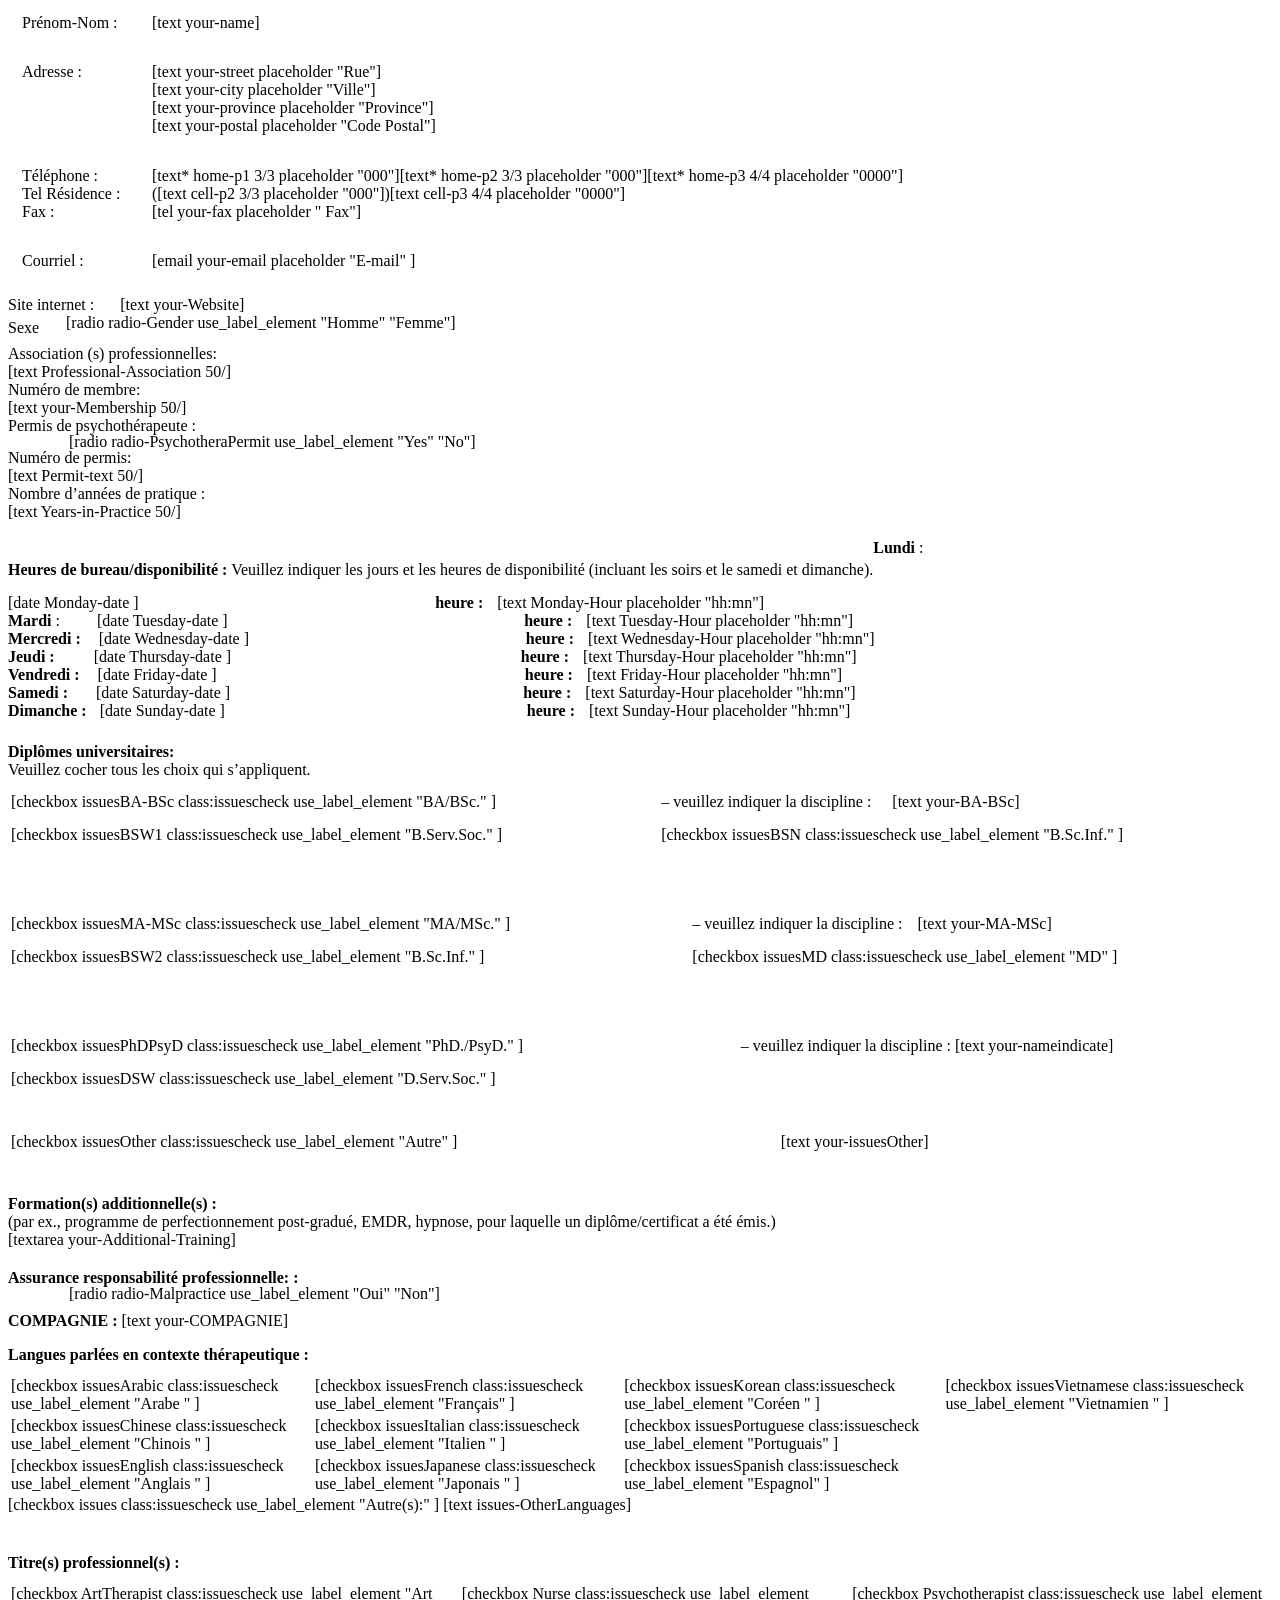
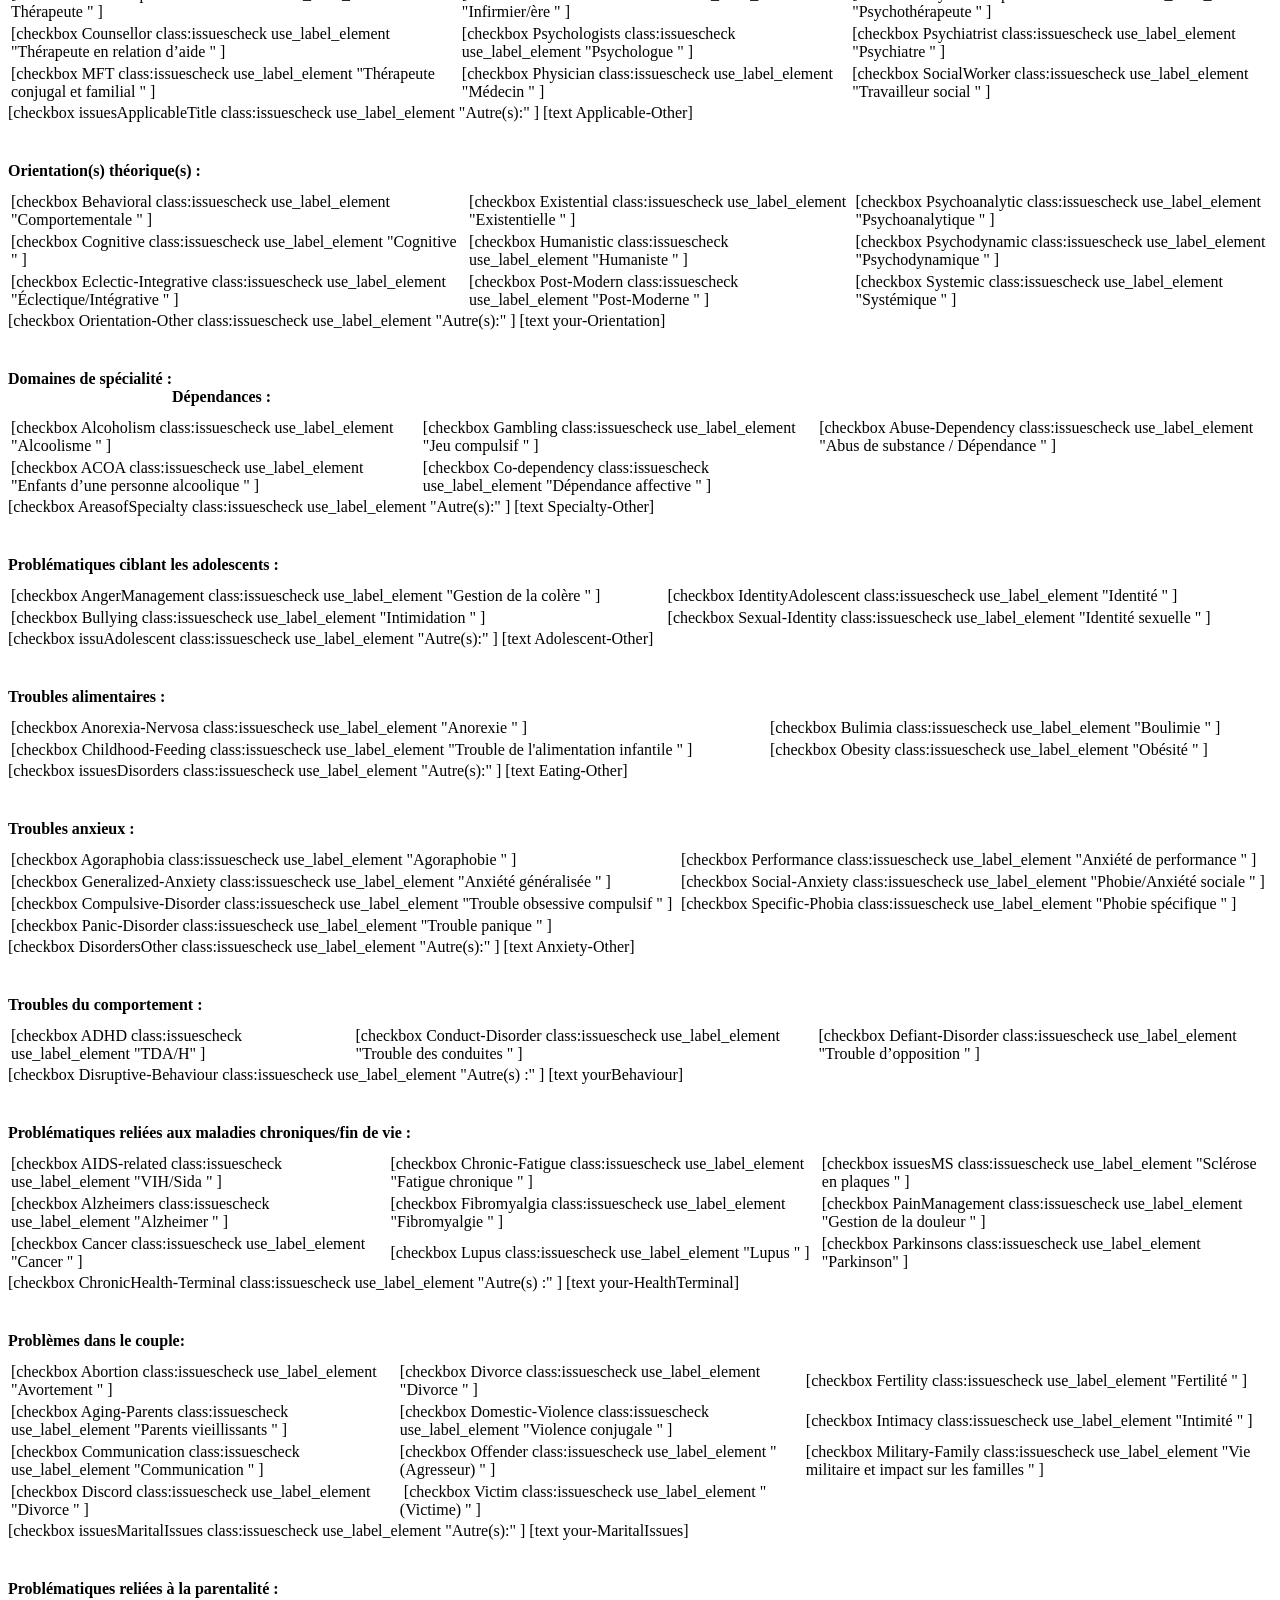
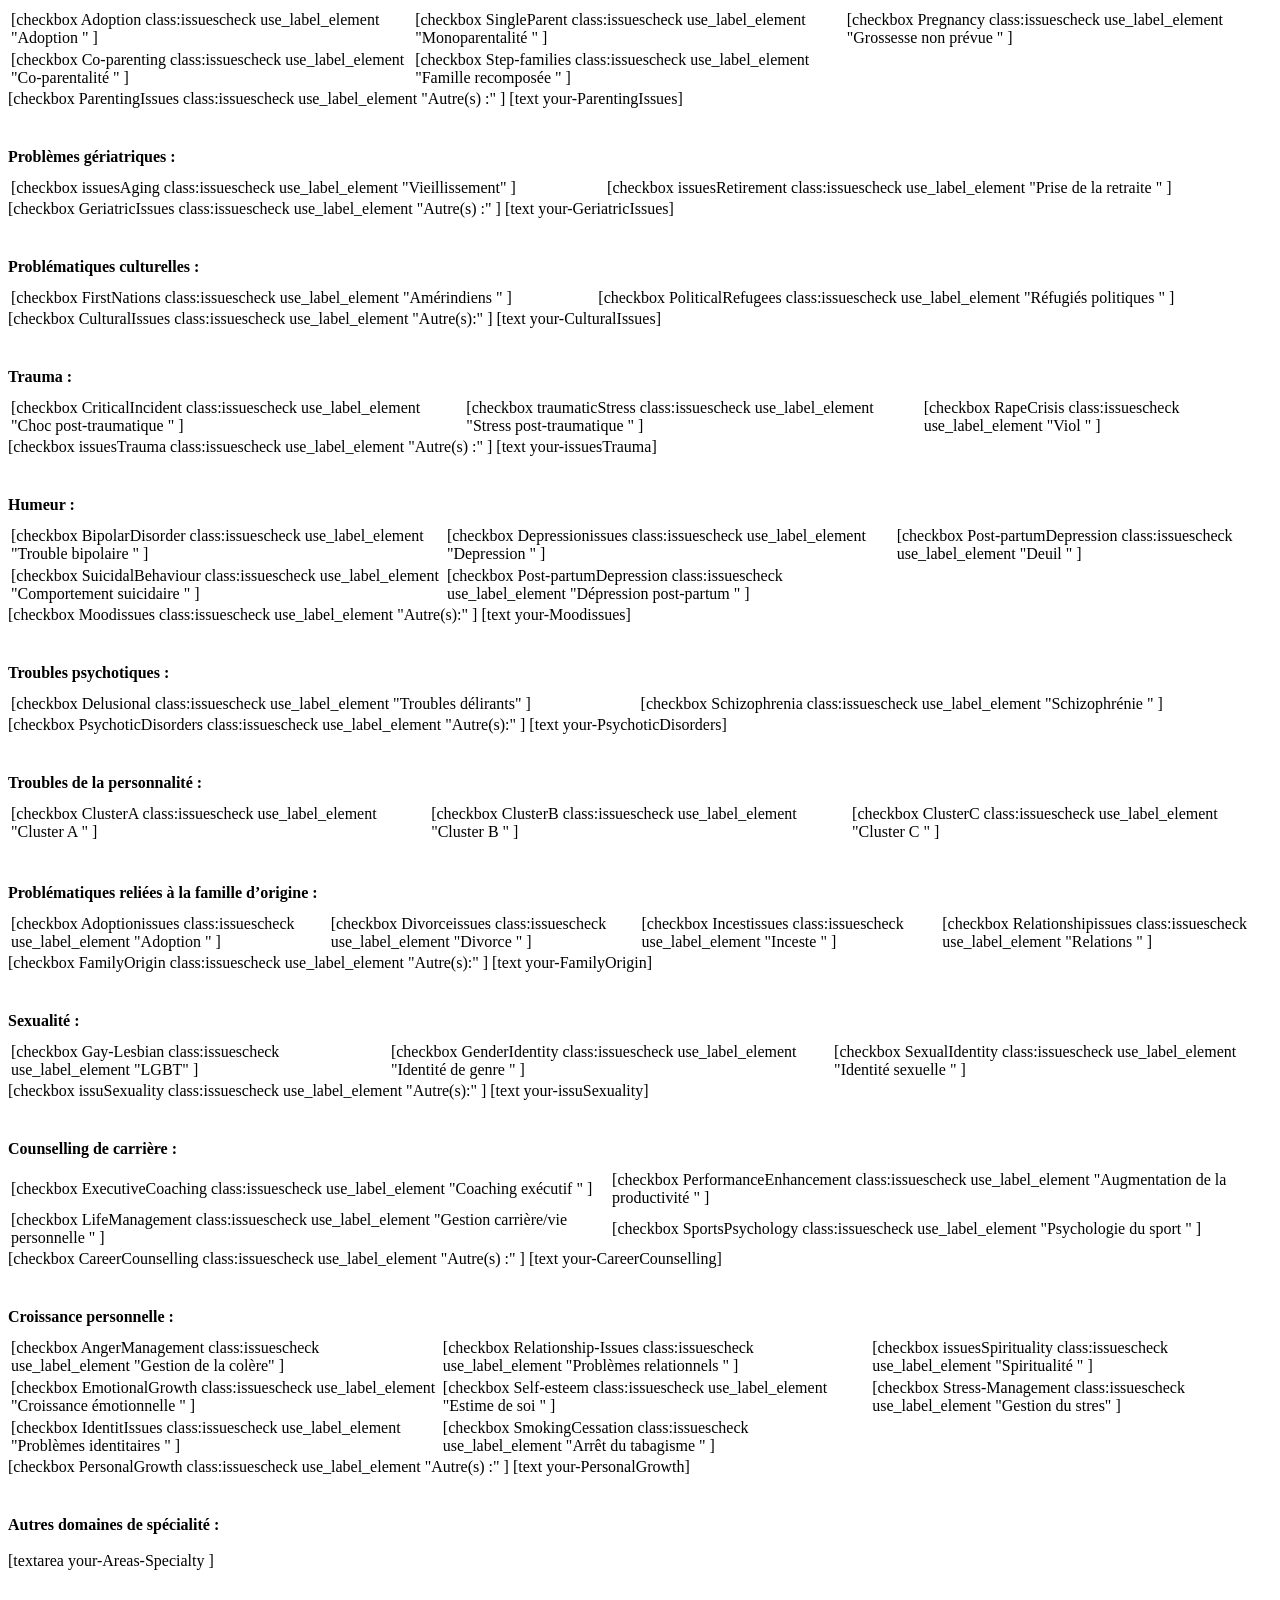
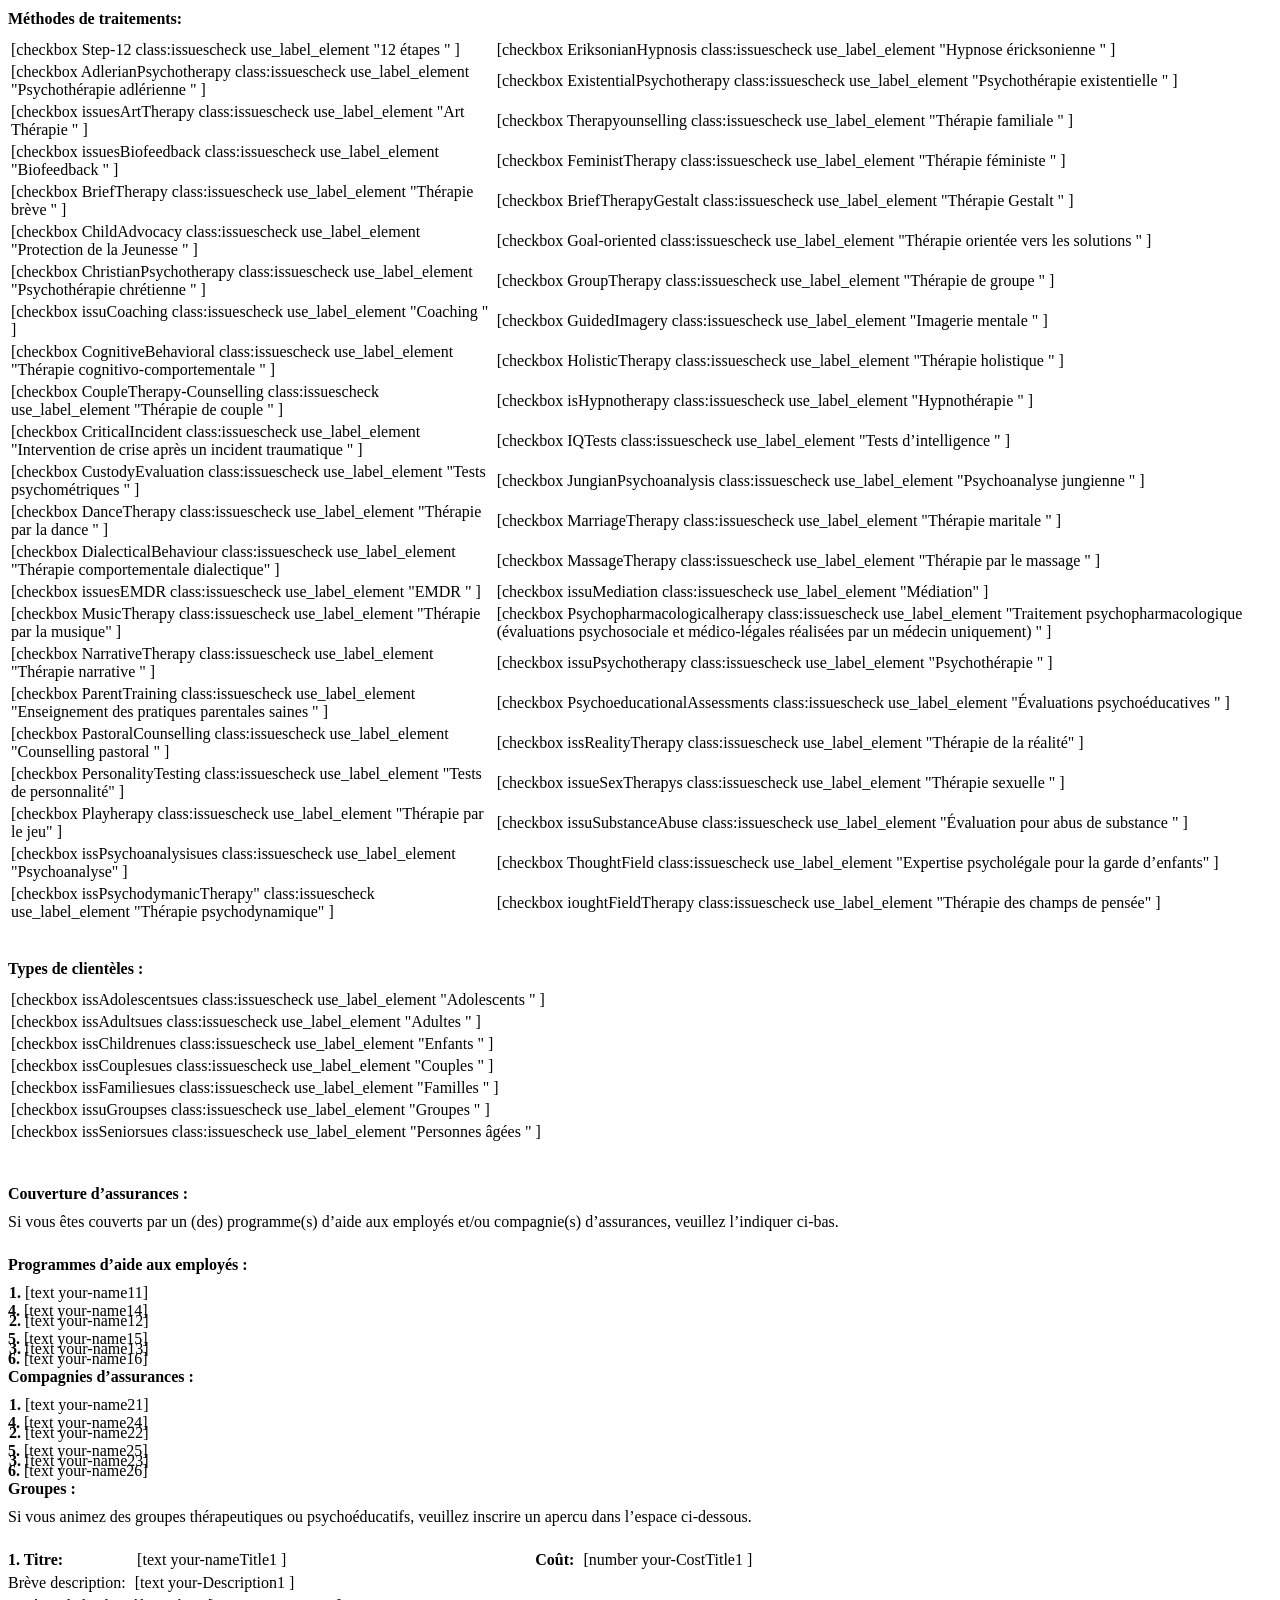
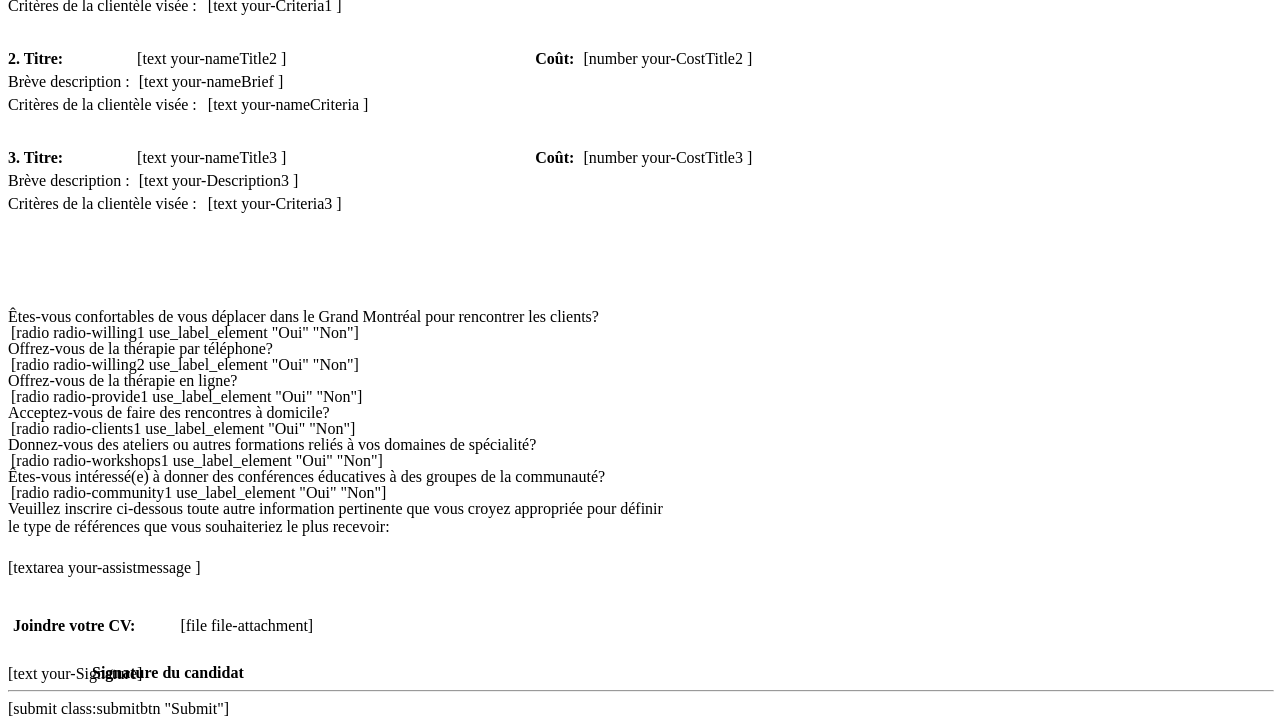
<file: Forms/index.html>
<!DOCTYPE html>
<html>
<head>
	<title>Form</title>
	<link rel="stylesheet" type="text/css" href="form.css">
</head>

<body>


<div class="form application">
	<fieldset>
	    <div class="row">
			<div class="label"><label> Prénom-Nom :</label></div>
			<div class="input">[text your-name]</div>
		</div>
	</fieldset>
	
	<fieldset>
		<div class="row">
			<div class="label"><label>Adresse :</label></div>
			<div class="input">
				<div>[text your-street placeholder "Rue"]</div>
				<div>[text your-city placeholder "Ville"]</div>
				<div>[text your-province placeholder "Province"]</div>
				<div>[text your-postal placeholder "Code Postal"]</div>
			</div>
		</div>
	</fieldset>
 
	<fieldset>
		<div class="row">
			<div class="label"><label>Téléphone :</label></div>
			<div class="input">
				<div>[text* home-p1 3/3  placeholder "000"][text* home-p2 3/3 placeholder "000"][text* home-p3 4/4 placeholder "0000"]</div>
			</div>
		</div>

		<div class="row">
			<div class="label"><label>Tel Résidence :</label></div>
			<div class="input">
				<div><span>(</span>[text cell-p2 3/3 placeholder "000"]<span>)</span>[text cell-p3 4/4 placeholder "0000"]</div>
			</div>
		</div>

		<div class="row">
			<div class="label"><label>Fax :</label></div>
			<div class="input">
				<div>[tel your-fax placeholder  " Fax"]</div>
			</div>
		</div>
	</fieldset>

	<fieldset>
		<div class="row">
			<div class="label"><label>Courriel :</label></div>
			<div class="input">
				<div>[email your-email placeholder "E-mail" ]</div>
			</div>
		</div>
	</fieldset>



	
	
	
	
	
	
	
	
	
	<div class="double"  style="margin-bottom:5px">
		<div style="position:relative; display:inline-block; padding-right:22px;">Site internet :</div>
		<div style="position:relative; display:inline-block;margin-right:5px;">[text your-Website]</div>
	</div>

	




<div class="double"  style=" overflow: visible;">
 <div class="left"><span style="float:left;">Sexe  </span> 
  
		<div class="w-form-row no_icon" style="line-height:50%; margin-left:58px;">
		[radio radio-Gender use_label_element "Homme" "Femme"]
		</div>

 </div> 
</div><br>


<div class="double">
  <div class="left">Association (s) professionnelles:<br />[text Professional-Association 50/]</div> 
  <div class="left">Numéro de membre:<br /> [text your-Membership 50/]</div>
</div>





<div class="double">
 <div class="left"><span style="float: left;">Permis de psychothérapeute :   </span><br /> 
  <table border="0" style="width:100%">
  <tr>
    <td>
		<div class="w-form-row no_icon" style=" line-height:50%; margin-left:58px;">
		[radio radio-PsychotheraPermit use_label_element "Yes" "No"]
		</div>
    </td>     
   
  </tr>
</table>
 </div> 
</div>


<div class="double">
  <div class="left">Numéro de permis:<br />[text Permit-text 50/]</div> 
  <div class="left">Nombre d’années de pratique :<br /> [text Years-in-Practice 50/]</div>
</div>






		
	 <div style="margin-bottom:5px; overflow:hidden;">
		<div class="left"><span style="padding-top:40px;margin-bottom:15px; float: left;"><strong>Heures de bureau/disponibilité :</strong>  Veuillez indiquer les jours et les heures de disponibilité (incluant les soirs et le samedi et dimanche).  </span> <br>
			
		</div>
		
		
			<div class="left"> 
			<div style="position:relative; display:inline-block;padding-left:0px; padding-right:36px; "><strong>Lundi</strong>   :</div>
			<div style="position:relative; display:inline-block;margin-right:5px; padding-right:10px; width: 31.5%;">[date Monday-date ]</div>
		
			<div style="position:relative; display:inline-block;padding-left:10px; padding-right:10px;"> <strong>heure :</strong></div>
			<div style="position:relative; display:inline-block;margin-right:5px;  width: 30.7%;">[text Monday-Hour placeholder "hh:mn"]</div>
		</div>
		
		<div class="left"> 
			<div style="position:relative; display:inline-block;padding-left:0px; padding-right:33px; "><strong>Mardi</strong>   :</div>
			<div style="position:relative; display:inline-block;margin-right:5px; padding-right:10px; width: 31.5%;">[date Tuesday-date ]</div>
		
			<div style="position:relative; display:inline-block;padding-left:10px; padding-right:10px;"> <strong>heure :</strong></div>
			<div style="position:relative; display:inline-block;margin-right:5px;  width: 30.7%;">[text Tuesday-Hour placeholder "hh:mn"]</div>
		</div>
		
		<div class="left"> 
			<div style="position:relative; display:inline-block;padding-left:0px; padding-right:14px; "><strong>Mercredi  :</strong></div>
			<div style="position:relative; display:inline-block;margin-right:5px; padding-right:10px; width: 31.5%;">[date Wednesday-date ]</div>
		
			<div style="position:relative; display:inline-block;padding-left:10px; padding-right:10px;"> <strong>heure :</strong></div>
			<div style="position:relative; display:inline-block;margin-right:5px;  width: 30.7%;">[text Wednesday-Hour placeholder "hh:mn"]</div>
		</div>
		
		
		<div class="left"> 
			<div style="position:relative; display:inline-block;padding-left:0px; padding-right:35px; "><strong>Jeudi   :</strong></div>
			<div style="position:relative; display:inline-block;margin-right:5px; padding-right:10px; width: 31.5%;">[date Thursday-date ]</div>
		
			<div style="position:relative; display:inline-block;padding-left:10px; padding-right:10px;"> <strong>heure :</strong></div>
			<div style="position:relative; display:inline-block;margin-right:5px;  width: 30.7%;">[text Thursday-Hour placeholder "hh:mn"]</div>
		</div>
		
		
		<div class="left"> 
			<div style="position:relative; display:inline-block;padding-left:0px; padding-right:14px; "><strong>Vendredi   :</strong></div>
			<div style="position:relative; display:inline-block;margin-right:5px; padding-right:10px; width: 31.5%;">[date Friday-date ]</div>
		
			<div style="position:relative; display:inline-block;padding-left:10px; padding-right:10px;"> <strong>heure :</strong></div>
			<div style="position:relative; display:inline-block;margin-right:5px;  width: 30.7%;">[text Friday-Hour placeholder "hh:mn"]</div>
		</div>
		
		
		<div class="left"> 
			<div style="position:relative; display:inline-block;padding-left:0px; padding-right:24px; "><strong>Samedi   :</strong></div>
			<div style="position:relative; display:inline-block;margin-right:5px; padding-right:10px; width: 31.5%;">[date Saturday-date ]</div>
		
			<div style="position:relative; display:inline-block;padding-left:10px; padding-right:10px;"> <strong>heure :</strong></div>
			<div style="position:relative; display:inline-block;margin-right:5px;  width: 30.7%;">[text Saturday-Hour placeholder "hh:mn"]</div>
		</div>
		
		<div class="left"> 
			<div style="position:relative; display:inline-block;padding-left:0px; padding-right:9px; "><strong>Dimanche   :</strong></div>
			<div style="position:relative; display:inline-block;margin-right:5px; padding-right:10px; width: 31.5%;">[date Sunday-date ]</div>
		
			<div style="position:relative; display:inline-block;padding-left:10px; padding-right:10px;"> <strong>heure :</strong></div>
			<div style="position:relative; display:inline-block;margin-right:5px;  width: 30.7%;">[text Sunday-Hour placeholder "hh:mn"]</div>
		</div>		
	</div><br>

	
	
	
	

	
	
	
	
	<div class="double">
		 <div class="left"  >
		<strong>Diplômes universitaires:  </strong><br />
		</div> 		
	</div>
	
	<div class="double">		
		<div class="left">
		Veuillez cocher tous les choix qui s’appliquent.  <br />
		</div> 
	</div>
	
	
	
<div class="double">
  <div class="left">
  <table border="0" style="width:100%">
  <tr>
      <td>[checkbox issuesBA-BSc class:issuescheck use_label_element "BA/BSc."  ]
	  </td>    
      <td> 
		<div style=" position:relative; display:inline-block; margin-top: 9px; margin-right: 17px;">– veuillez indiquer la discipline :</div>
		<div style="position:relative; display:inline-block; line-height: 40px; ">[text your-BA-BSc]</div>
	  </td> 

  </tr>
  
   <tr>
    <td>[checkbox issuesBSW1 class:issuescheck use_label_element "B.Serv.Soc." ]</td>   
    <td>[checkbox issuesBSN class:issuescheck use_label_element "B.Sc.Inf." ]</td> 

  </tr>
  
</table>

  </div> 
</div><br /><br /><br />



<div class="double">
  <div class="left">
  <table border="0" style="width:100%">
  <tr>
      <td>[checkbox issuesMA-MSc class:issuescheck use_label_element "MA/MSc."  ]
	  </td>    
      <td> 
		<div style=" position:relative; display:inline-block; margin-top: 9px; margin-right: 11px;">– veuillez indiquer la discipline :</div>
		<div style="position:relative; display:inline-block; line-height: 40px; ">[text your-MA-MSc]</div>
	  </td> 

  </tr>
  
   <tr>
    <td>[checkbox issuesBSW2 class:issuescheck use_label_element "B.Sc.Inf." ]</td>   
    <td>[checkbox issuesMD class:issuescheck use_label_element "MD" ]</td> 

  </tr>
  
</table>

  </div> 
</div><br /><br /><br />




<div class="double">
  <div class="left">
  <table border="0" style="width:100%">
  <tr>
      <td>[checkbox issuesPhDPsyD class:issuescheck use_label_element "PhD./PsyD."  ]
	  </td>    
      <td> 
		<div style=" position:relative; display:inline-block; margin-top: 9px;">– veuillez indiquer la discipline :</div>
		<div style="position:relative; display:inline-block; line-height: 40px; ">[text your-nameindicate]</div>
	  </td> 

  </tr>
  
   <tr>
    <td>[checkbox issuesDSW class:issuescheck use_label_element "D.Serv.Soc." ]</td>   
  </tr>
  
  <tr>  
    <td>[checkbox issuesOther class:issuescheck use_label_element "Autre" ]</td> 
	<td> 
		<div style="position:relative; display:inline-block; line-height: 100px; margin-left:40px;  ">[text your-issuesOther]</div>
	  </td> 
  </tr>
  
</table>

  </div> 
</div>





	
	<div class="double">
		 <div class="left"  style="padding-bottom:0px";>
		<strong>Formation(s) additionnelle(s) : </strong><br />
		</div> 		
	</div>
	
	
	<div class="double">
		<div class="left">
		(par ex., programme de perfectionnement post-gradué, EMDR, hypnose, pour laquelle un diplôme/certificat a été émis.) <br />
		[textarea your-Additional-Training]
		</div>
	</div>
	
	
	
	<div class="double">
	 <div class="left"><span style="float: left; margin-top:20px;"><strong>Assurance responsabilité professionnelle:  :</strong>   </span><br /> 
		<table border="0" style="width:100%">
		  <tr>
			<td>
				<div class="w-form-row no_icon" style=" line-height:50%; margin-left:58px;">
				[radio radio-Malpractice use_label_element "Oui" "Non"]
				</div>
			</td>     
		   
		  </tr>
		</table>
	 </div> 
	</div>
	
	
	
	
	<div style="margin-bottom:5px">
		<div style=" position:relative; display:inline-block; margin-top: 9px;"> <strong>COMPAGNIE  :</strong></div>
		<div style="position:relative; display:inline-block; line-height: 40px; ">[text your-COMPAGNIE]</div><br>
	</div>	
	


<div class="double">
  <div class="left"><span style="padding-bottom:10px;float: left;"><strong>Langues parlées en contexte thérapeutique :</strong></span><br />  
  <table border="0" style="width:100%">
  <tr>
    <td>[checkbox issuesArabic class:issuescheck use_label_element "Arabe " ]
    </td>
    <td>[checkbox issuesFrench class:issuescheck use_label_element "Français" ] 
    </td> 
	
	<td>[checkbox issuesKorean class:issuescheck use_label_element "Coréen " ]
    </td>
    <td>[checkbox issuesVietnamese class:issuescheck use_label_element "Vietnamien " ] 
    </td> 
  </tr>
  
    <tr>
    <td>[checkbox issuesChinese class:issuescheck use_label_element "Chinois " ]
    </td>
    <td>[checkbox issuesItalian class:issuescheck use_label_element "Italien " ] 
    </td> 
	
	<td>[checkbox issuesPortuguese class:issuescheck use_label_element "Portuguais" ]
    </td>
  
  </tr>
  
      <tr>
    <td>[checkbox issuesEnglish class:issuescheck use_label_element "Anglais " ]
    </td>
    <td>[checkbox issuesJapanese class:issuescheck use_label_element "Japonais " ] 
    </td> 
	
	<td>[checkbox issuesSpanish class:issuescheck use_label_element "Espagnol" ]
    </td>
  
  </tr>
  
</table>


   
	<div style=" position:relative; display:inline-block; padding-right:0px;">[checkbox issues class:issuescheck use_label_element "Autre(s):" ]</div>
		<div style="position:relative; display:inline-block; margin-bottom:40px;">[text issues-OtherLanguages]</div>


  </div> 
</div>
	
	
	
	
	

	
	
	
<div class="double">
  <div class="left"><span style="padding-bottom:10px;float: left;"><strong>Titre(s) professionnel(s) :</strong></span><br />  
  <table border="0" style="width:100%">
  <tr>
    <td>[checkbox ArtTherapist class:issuescheck use_label_element "Art Thérapeute   " ]
    </td>
    <td>[checkbox Nurse class:issuescheck use_label_element "Infirmier/ère " ] 
    </td> 
	
	<td>[checkbox Psychotherapist class:issuescheck use_label_element "Psychothérapeute  " ]
    </td>
  </tr>
  
    <tr>
    <td>[checkbox Counsellor class:issuescheck use_label_element "Thérapeute en relation d’aide  " ]
    </td>
    <td>[checkbox Psychologists class:issuescheck use_label_element "Psychologue  " ] 
    </td> 
	
	<td>[checkbox Psychiatrist class:issuescheck use_label_element "Psychiatre " ]
    </td>
  
  </tr>
  
      <tr>
    <td>[checkbox MFT class:issuescheck use_label_element "Thérapeute conjugal et familial  " ]
    </td>
    <td>[checkbox Physician class:issuescheck use_label_element "Médecin  " ] 
    </td> 
	
	<td>[checkbox SocialWorker class:issuescheck use_label_element "Travailleur social " ]
    </td>
  
  </tr>
  
</table>


   
	<div style=" position:relative; display:inline-block; padding-right:0px;">[checkbox issuesApplicableTitle class:issuescheck use_label_element "Autre(s):" ]</div>
		<div style="position:relative; display:inline-block; margin-bottom:40px; ">[text Applicable-Other]</div>


  </div> 
</div>






	
	
<div class="double">
  <div class="left"><span style="padding-bottom:10px;float: left;"><strong>Orientation(s) théorique(s) :</strong></span><br />  
  <table border="0" style="width:100%">
  <tr>
    <td>[checkbox Behavioral class:issuescheck use_label_element "Comportementale   " ]
    </td>
    <td>[checkbox Existential class:issuescheck use_label_element "Existentielle  " ] 
    </td> 
	
	<td>[checkbox Psychoanalytic class:issuescheck use_label_element "Psychoanalytique    " ]
    </td>
  </tr>
  
    <tr>
    <td>[checkbox Cognitive class:issuescheck use_label_element "Cognitive  " ]
    </td>
    <td>[checkbox Humanistic class:issuescheck use_label_element "Humaniste   " ] 
    </td> 
	
	<td>[checkbox Psychodynamic class:issuescheck use_label_element "Psychodynamique  " ]
    </td>
  
  </tr>
  
      <tr>
    <td>[checkbox Eclectic-Integrative class:issuescheck use_label_element "Éclectique/Intégrative " ]
    </td>
    <td>[checkbox Post-Modern  class:issuescheck use_label_element "Post-Moderne  " ] 
    </td> 
	
	<td>[checkbox Systemic class:issuescheck use_label_element "Systémique  " ]
    </td>
  
  </tr>
  
</table>


   
	<div style=" position:relative; display:inline-block; padding-right:0px;">[checkbox Orientation-Other class:issuescheck use_label_element "Autre(s):" ]</div>
		<div style="position:relative; display:inline-block; margin-bottom:40px; ">[text your-Orientation]</div>


  </div> 
</div>
	

	
	
	
	
	
	
	
<div class="double">
  <div class="left"><span style="padding-bottom:10px;float: left;"><strong>Domaines de spécialité :</strong></span><br /> 
<div class="left"><span style="padding-bottom:10px;float: left;"><strong>Dépendances :</strong></span><br />    
  <table border="0" style="width:100%">
  <tr>
    <td>[checkbox Alcoholism class:issuescheck use_label_element "Alcoolisme    " ]
    </td>
    <td>[checkbox Gambling class:issuescheck use_label_element "Jeu compulsif   " ] 
    </td> 
	
	<td>[checkbox Abuse-Dependency class:issuescheck use_label_element "Abus de substance / Dépendance " ]
    </td>
  </tr>
  
    <tr>
    <td>[checkbox ACOA class:issuescheck use_label_element "Enfants d’une personne alcoolique   " ]
    </td>
    <td>[checkbox Co-dependency class:issuescheck use_label_element "Dépendance affective " ] 
    </td> 
  </tr>
  
 
  
</table>


   
	<div style=" position:relative; display:inline-block; padding-right:0px;">[checkbox AreasofSpecialty class:issuescheck use_label_element "Autre(s):" ]</div>
		<div style="position:relative; display:inline-block; margin-bottom:40px; ">[text Specialty-Other]</div>


  </div> 
</div>

</div>






	
<div class="double">
  <div class="left"><span style="padding-bottom:10px;float: left;"><strong>Problématiques ciblant les adolescents :</strong></span><br />  
  <table border="0" style="width:100%">
  <tr>
    <td>[checkbox AngerManagement class:issuescheck use_label_element "Gestion de la colère " ]
    </td>
    <td>[checkbox IdentityAdolescent class:issuescheck use_label_element "Identité   " ] 
    </td> 
  </tr>
  
    <tr>
    <td>[checkbox Bullying class:issuescheck use_label_element "Intimidation  " ]
    </td>
    <td>[checkbox Sexual-Identity class:issuescheck use_label_element "Identité sexuelle   " ] 
    </td> 
	</tr>
  
</table>
   
	<div style=" position:relative; display:inline-block; padding-right:0px;">[checkbox issuAdolescent class:issuescheck use_label_element "Autre(s):" ]</div>
		<div style="position:relative; display:inline-block; margin-bottom:40px; ">[text Adolescent-Other]</div>


  </div> 
</div>
	
	




	
<div class="double">
  <div class="left"><span style="padding-bottom:10px;float: left;"><strong>Troubles alimentaires :</strong></span><br />  
  <table border="0" style="width:100%">
  <tr>
    <td>[checkbox Anorexia-Nervosa  class:issuescheck use_label_element "Anorexie  " ]
    </td>
    <td>[checkbox Bulimia class:issuescheck use_label_element "Boulimie    " ] 
    </td> 
  </tr>
  
    <tr>
    <td>[checkbox Childhood-Feeding class:issuescheck use_label_element "Trouble de l'alimentation infantile  " ]
    </td>
    <td>[checkbox Obesity class:issuescheck use_label_element "Obésité  " ] 
    </td> 
	</tr>
  
</table>
   
	<div style=" position:relative; display:inline-block; padding-right:0px;">[checkbox issuesDisorders class:issuescheck use_label_element "Autre(s):" ]</div>
		<div style="position:relative; display:inline-block; margin-bottom:40px; ">[text Eating-Other]</div>


  </div> 
</div>








	
<div class="double">
  <div class="left"><span style="padding-bottom:10px;float: left;"><strong>Troubles anxieux :</strong></span><br />  
  <table border="0" style="width:100%">
  <tr>
    <td>[checkbox Agoraphobia class:issuescheck use_label_element "Agoraphobie " ]
    </td>
    <td>[checkbox Performance class:issuescheck use_label_element "Anxiété de performance " ] 
    </td> 
  </tr>
  
    <tr>
		<td>[checkbox Generalized-Anxiety class:issuescheck use_label_element "Anxiété généralisée " ]
		</td>
		<td>[checkbox Social-Anxiety class:issuescheck use_label_element "Phobie/Anxiété sociale " ] 
		</td> 
	</tr>
	
	<tr>
		<td>[checkbox Compulsive-Disorder class:issuescheck use_label_element "Trouble obsessive compulsif " ]
		</td>
		<td>[checkbox Specific-Phobia class:issuescheck use_label_element "Phobie spécifique  " ] 
		</td> 
	</tr>
	
	<tr>
		<td>[checkbox Panic-Disorder class:issuescheck use_label_element "Trouble panique  " ]
		</td>
		
	</tr>
  
</table>
   
	<div style=" position:relative; display:inline-block; padding-right:0px;">[checkbox DisordersOther class:issuescheck use_label_element "Autre(s):" ]</div>
		<div style="position:relative; display:inline-block; margin-bottom:40px; ">[text Anxiety-Other]</div>


  </div> 
</div>



	

	
<div class="double">
  <div class="left"><span style="padding-bottom:10px;float: left;"><strong>Troubles du comportement :</strong></span><br />  
  <table border="0" style="width:100%">
  <tr>
    <td>[checkbox ADHD class:issuescheck use_label_element "TDA/H" ]
    </td>
    <td>[checkbox Conduct-Disorder class:issuescheck use_label_element "Trouble des conduites   " ] 
    </td> 
	<td>[checkbox Defiant-Disorder class:issuescheck use_label_element "Trouble d’opposition   " ] 
    </td> 
  </tr>
   
</table>
   
	<div style=" position:relative; display:inline-block; padding-right:0px;">[checkbox Disruptive-Behaviour class:issuescheck use_label_element "Autre(s) :" ]</div>
		<div style="position:relative; display:inline-block; margin-bottom:40px; ">[text yourBehaviour]</div>


  </div> 
</div>





	
	
<div class="double">
  <div class="left"><span style="padding-bottom:10px;float: left;"><strong>Problématiques reliées aux maladies chroniques/fin de vie :</strong></span><br />  
  <table border="0" style="width:100%">
  <tr>
    <td>[checkbox AIDS-related class:issuescheck use_label_element "VIH/Sida " ]
    </td>
    <td>[checkbox Chronic-Fatigue class:issuescheck use_label_element "Fatigue chronique  " ] 
    </td> 
	
	<td>[checkbox issuesMS class:issuescheck use_label_element "Sclérose en plaques " ]
    </td>
  </tr>
  
    <tr>
    <td>[checkbox Alzheimers class:issuescheck use_label_element "Alzheimer " ]
    </td>
    <td>[checkbox Fibromyalgia class:issuescheck use_label_element "Fibromyalgie    " ] 
    </td> 
	
	<td>[checkbox PainManagement class:issuescheck use_label_element "Gestion de la douleur  " ]
    </td>
  
  </tr>
  
      <tr>
    <td>[checkbox Cancer class:issuescheck use_label_element "Cancer " ]
    </td>
    <td>[checkbox Lupus class:issuescheck use_label_element "Lupus  " ] 
    </td> 
	
	<td>[checkbox Parkinsons class:issuescheck use_label_element "Parkinson" ]
    </td>
  
  </tr>
  
</table>


   
	<div style=" position:relative; display:inline-block; padding-right:0px;">[checkbox ChronicHealth-Terminal class:issuescheck use_label_element "Autre(s) :" ]</div>
		<div style="position:relative; display:inline-block; margin-bottom:40px; ">[text your-HealthTerminal]</div>


  </div> 
</div>
	

	
	

	
	

	
	
<div class="double">
  <div class="left"><span style="padding-bottom:10px;float: left;"><strong>Problèmes dans le couple:</strong></span><br />  
  <table border="0" style="width:100%">
  <tr>
    <td>[checkbox Abortion class:issuescheck use_label_element "Avortement " ]
    </td>
    <td>[checkbox Divorce class:issuescheck use_label_element "Divorce  " ] 
    </td> 
	
	<td>[checkbox Fertility class:issuescheck use_label_element "Fertilité " ]
    </td>
  </tr>
	
    <tr>
    <td>[checkbox Aging-Parents class:issuescheck use_label_element "Parents vieillissants " ]
    </td>
    <td>[checkbox Domestic-Violence class:issuescheck use_label_element "Violence conjugale   " ] 
    </td> 
	
	<td>[checkbox Intimacy class:issuescheck use_label_element "Intimité " ]
    </td>
  
  </tr>
  
   <tr>
		<td>[checkbox Communication class:issuescheck use_label_element "Communication  " ]
		</td>
		<td>[checkbox Offender class:issuescheck use_label_element "(Agresseur)  " ] 
		</td> 
		
		<td>[checkbox Military-Family class:issuescheck use_label_element "Vie militaire et impact sur les familles   " ]
		</td> 
	</tr>
	
	 <tr>
		<td>[checkbox Discord class:issuescheck use_label_element "Divorce   " ]
		</td>
		<td>&nbsp;[checkbox Victim class:issuescheck use_label_element "(Victime)  " ] 
		</td> 
	</tr>
  
</table>


   
	<div style=" position:relative; display:inline-block; padding-right:0px;">[checkbox issuesMaritalIssues class:issuescheck use_label_element "Autre(s):" ]</div>
		<div style="position:relative; display:inline-block; margin-bottom:40px; ">[text your-MaritalIssues]</div>


  </div> 
</div>




<div class="double">
  <div class="left"><span style="padding-bottom:10px;float: left;"><strong>Problématiques reliées à la parentalité :</strong></span><br />  
  <table border="0" style="width:100%">
  <tr>
    <td>[checkbox Adoption class:issuescheck use_label_element "Adoption   " ]
    </td>
    <td>[checkbox SingleParent class:issuescheck use_label_element "Monoparentalité " ] 
    </td> 
	<td>[checkbox Pregnancy class:issuescheck use_label_element "Grossesse non prévue " ] 
    </td> 
  </tr>
  
   <tr>
    <td>[checkbox Co-parenting  class:issuescheck use_label_element "Co-parentalité   " ]
    </td>
    <td>[checkbox Step-families class:issuescheck use_label_element "Famille recomposée " ] 
    </td> 
  </tr>
   
</table>
   
	<div style=" position:relative; display:inline-block; padding-right:0px;">[checkbox ParentingIssues class:issuescheck use_label_element "Autre(s) :" ]</div>
		<div style="position:relative; display:inline-block; margin-bottom:40px; ">[text your-ParentingIssues]</div>


  </div> 
</div>





<div class="double">
  <div class="left"><span style="padding-bottom:10px;float: left;"><strong>Problèmes gériatriques :</strong></span><br />  
  <table border="0" style="width:100%">
  <tr>
    <td>[checkbox issuesAging class:issuescheck use_label_element "Vieillissement" ]
    </td>
    <td>[checkbox issuesRetirement class:issuescheck use_label_element "Prise de la retraite " ] 
    </td> 
  </tr>
   
</table>
   
	<div style=" position:relative; display:inline-block; padding-right:0px;">[checkbox GeriatricIssues class:issuescheck use_label_element "Autre(s) :" ]</div>
		<div style="position:relative; display:inline-block; margin-bottom:40px; ">[text your-GeriatricIssues]</div>


  </div> 
</div>



<div class="double">
  <div class="left"><span style="padding-bottom:10px;float: left;"><strong>Problématiques culturelles :</strong></span><br />  
  <table border="0" style="width:100%">
  <tr>
    <td>[checkbox FirstNations class:issuescheck use_label_element "Amérindiens " ]
    </td>
    <td>[checkbox PoliticalRefugees class:issuescheck use_label_element "Réfugiés politiques " ] 
    </td> 
  </tr>
   
</table>
   
	<div style=" position:relative; display:inline-block; padding-right:0px;">[checkbox CulturalIssues class:issuescheck use_label_element "Autre(s):" ]</div>
		<div style="position:relative; display:inline-block; margin-bottom:40px; ">[text your-CulturalIssues]</div>


  </div> 
</div>



<div class="double">
  <div class="left"><span style="padding-bottom:10px;float: left;"><strong>Trauma :</strong></span><br />  
  <table border="0" style="width:100%">
  <tr>
    <td>[checkbox CriticalIncident class:issuescheck use_label_element "Choc post-traumatique  " ]
    </td>
    <td>[checkbox traumaticStress class:issuescheck use_label_element "Stress post-traumatique " ] 
    </td> 
	<td>[checkbox RapeCrisis class:issuescheck use_label_element "Viol   " ] 
    </td> 
  </tr>
   
</table>
   
	<div style=" position:relative; display:inline-block; padding-right:0px;">[checkbox issuesTrauma class:issuescheck use_label_element "Autre(s) :" ]</div>
		<div style="position:relative; display:inline-block; margin-bottom:40px; ">[text your-issuesTrauma]</div>


  </div> 
</div>
	
	
	
	

<div class="double">
  <div class="left"><span style="padding-bottom:10px;float: left;"><strong>Humeur :</strong></span><br />  
  <table border="0" style="width:100%">
  <tr>
    <td>[checkbox BipolarDisorder class:issuescheck use_label_element "Trouble bipolaire  " ]
    </td>
    <td>[checkbox Depressionissues class:issuescheck use_label_element "Depression  " ] 
    </td> 
	<td>[checkbox Post-partumDepression class:issuescheck use_label_element "Deuil " ] 
    </td> 
	
  </tr>
  
  <tr>
    <td>[checkbox SuicidalBehaviour class:issuescheck use_label_element "Comportement suicidaire   " ]
    </td>
	<td>[checkbox Post-partumDepression class:issuescheck use_label_element "Dépression post-partum   " ] 
    </td> 
   
  </tr>
   
</table>
   
	<div style=" position:relative; display:inline-block; padding-right:0px;">[checkbox Moodissues class:issuescheck use_label_element "Autre(s):" ]</div>
		<div style="position:relative; display:inline-block; margin-bottom:40px; ">[text your-Moodissues]</div>


  </div> 
</div>




<div class="double">
  <div class="left"><span style="padding-bottom:10px;float: left;"><strong>Troubles psychotiques :</strong></span><br />  
  <table border="0" style="width:100%">
  <tr>
    <td>[checkbox Delusional class:issuescheck use_label_element "Troubles délirants" ]
    </td>
    <td>[checkbox Schizophrenia class:issuescheck use_label_element "Schizophrénie  " ] 
    </td> 
  </tr>
   
</table>
   
	<div style=" position:relative; display:inline-block; padding-right:0px;">[checkbox PsychoticDisorders class:issuescheck use_label_element "Autre(s):" ]</div>
		<div style="position:relative; display:inline-block; margin-bottom:40px; ">[text your-PsychoticDisorders]</div>


  </div> 
</div>




<div class="double">
  <div class="left"><span style="padding-bottom:10px;float: left; "><strong>Troubles de la personnalité :</strong></span><br />  
  <table border="0" style="width:100% ;  margin-bottom:40px; ">
  <tr>
    <td>[checkbox ClusterA class:issuescheck use_label_element "Cluster A  " ]
    </td>
    <td>[checkbox ClusterB  class:issuescheck use_label_element "Cluster B " ] 
    </td> 
	<td>[checkbox ClusterC  class:issuescheck use_label_element "Cluster C " ] 
    </td> 
  </tr>
   
</table>
  

  </div> 
</div>






<div class="double"  >
  <div class="left"><span style="padding-bottom:10px;float: left;"><strong>Problématiques reliées à la famille d’origine :</strong></span><br />  
  <table border="0" style="width:100%">
  <tr>
    <td>[checkbox Adoptionissues class:issuescheck use_label_element "Adoption " ]
    </td>
    <td>[checkbox Divorceissues class:issuescheck use_label_element "Divorce " ] 
    </td> 
	<td>[checkbox Incestissues class:issuescheck use_label_element "Inceste  " ] 
    </td> 
	<td>[checkbox Relationshipissues class:issuescheck use_label_element "Relations  " ] 
    </td> 
  </tr>
   
</table>
   
	<div style=" position:relative; display:inline-block; padding-right:0px;">[checkbox FamilyOrigin class:issuescheck use_label_element "Autre(s):" ]</div>
		<div style="position:relative; display:inline-block; margin-bottom:40px; ">[text your-FamilyOrigin]</div>


  </div> 
</div>






<div class="double"  >
  <div class="left"><span style="padding-bottom:10px;float: left;"><strong>Sexualité  :</strong></span><br />  
  <table border="0" style="width:100%">
  <tr>
    <td>[checkbox Gay-Lesbian class:issuescheck use_label_element "LGBT" ]
    </td>
    <td>[checkbox GenderIdentity class:issuescheck use_label_element "Identité de genre   " ] 
    </td> 
	<td>[checkbox SexualIdentity class:issuescheck use_label_element "Identité  sexuelle   " ] 
    </td> 
  </tr>
   
</table>
   
	<div style=" position:relative; display:inline-block; padding-right:0px;">[checkbox issuSexuality class:issuescheck use_label_element "Autre(s):" ]</div>
		<div style="position:relative; display:inline-block; margin-bottom:40px; ">[text your-issuSexuality]</div>


  </div> 
</div>




<div class="double"  >
  <div class="left"><span style="padding-bottom:10px;float: left;"><strong>Counselling de carrière :</strong></span><br />  
  <table border="0" style="width:100%">
  <tr>
    <td>[checkbox ExecutiveCoaching class:issuescheck use_label_element "Coaching exécutif  " ]
    </td>
    <td>[checkbox PerformanceEnhancement class:issuescheck use_label_element "Augmentation de la productivité  " ] 
    </td> 
  </tr>
  
   <tr>
    <td>[checkbox LifeManagement class:issuescheck use_label_element "Gestion carrière/vie personnelle " ]
    </td>
    <td>[checkbox SportsPsychology class:issuescheck use_label_element "Psychologie  du sport  " ] 
    </td> 
  </tr>
   
</table>
   
	<div style=" position:relative; display:inline-block; padding-right:0px;">[checkbox CareerCounselling class:issuescheck use_label_element "Autre(s) :" ]</div>
		<div style="position:relative; display:inline-block; margin-bottom:40px; ">[text your-CareerCounselling]</div>


  </div> 
</div>





	
	
<div class="double">
  <div class="left"><span style="padding-bottom:10px;float: left;"><strong>Croissance personnelle :</strong></span><br />  
  <table border="0" style="width:100%">
  <tr>
    <td>[checkbox AngerManagement class:issuescheck use_label_element "Gestion de la colère" ]
    </td>
    <td>[checkbox Relationship-Issues class:issuescheck use_label_element "Problèmes relationnels " ] 
    </td> 
	
	<td>[checkbox issuesSpirituality class:issuescheck use_label_element "Spiritualité " ]
    </td>
  </tr>
  
    <tr>
    <td>[checkbox EmotionalGrowth class:issuescheck use_label_element "Croissance émotionnelle " ]
    </td>
    <td>[checkbox Self-esteem  class:issuescheck use_label_element "Estime de soi  " ] 
    </td> 
	
	<td>[checkbox Stress-Management class:issuescheck use_label_element "Gestion du stres" ]
    </td>
  
  </tr>
  
      <tr>
    <td>[checkbox IdentitIssues class:issuescheck use_label_element "Problèmes identitaires  " ]
    </td>
    <td>[checkbox SmokingCessation  class:issuescheck use_label_element "Arrêt du tabagisme   " ] 
    </td> 
  
  </tr>
  
</table>


   
	<div style=" position:relative; display:inline-block; padding-right:0px;">[checkbox PersonalGrowth class:issuescheck use_label_element "Autre(s) :" ]</div>
		<div style="position:relative; display:inline-block; margin-bottom:40px; ">[text your-PersonalGrowth]</div>


  </div> 
</div>



	
	
	
<div class="double">
		 <div class="left"  style="padding-bottom:0px";>
		<strong>Autres domaines de spécialité : </strong><br />
		</div> 		
</div>
	
	
<div class="left" style="margin-bottom:40px; width:60%; " >
		 <br />
		[textarea your-Areas-Specialty ]
</div>
		
		


<div class="double"  >
  <div class="left"><span style="padding-bottom:10px;float: left;"><strong>Méthodes de traitements:</strong></span><br />  
  <table border="0" style="width:100%">
  <tr>
    <td>[checkbox  Step-12 class:issuescheck use_label_element "12 étapes " ]
    </td>
    <td>[checkbox EriksonianHypnosis class:issuescheck use_label_element "Hypnose éricksonienne  " ] 
    </td> 
  </tr>
  
   <tr>
		<td>[checkbox AdlerianPsychotherapy class:issuescheck use_label_element "Psychothérapie adlérienne   " ]
		</td>
		<td>[checkbox ExistentialPsychotherapy class:issuescheck use_label_element "Psychothérapie existentielle " ] 
		</td> 
    </tr>
	
	<tr>
		<td>[checkbox issuesArtTherapy class:issuescheck use_label_element "Art Thérapie " ]
		</td>
		<td>[checkbox Therapyounselling class:issuescheck use_label_element "Thérapie familiale " ] 
		</td> 
    </tr>
	
	<tr>
		<td>[checkbox issuesBiofeedback class:issuescheck use_label_element "Biofeedback   " ]
		</td>
		<td>[checkbox FeministTherapy class:issuescheck use_label_element "Thérapie féministe  " ] 
		</td> 
    </tr>
	
	<tr>
		<td>[checkbox BriefTherapy class:issuescheck use_label_element "Thérapie brève " ]
		</td>
		<td>[checkbox BriefTherapyGestalt class:issuescheck use_label_element "Thérapie Gestalt " ] 
		</td> 
    </tr>
	
	<tr>
		<td>[checkbox ChildAdvocacy class:issuescheck use_label_element "Protection de la Jeunesse   " ]
		</td>
		<td>[checkbox Goal-oriented class:issuescheck use_label_element "Thérapie orientée vers les solutions  " ] 
		</td> 
    </tr>
	
	<tr>
		<td>[checkbox ChristianPsychotherapy class:issuescheck use_label_element "Psychothérapie chrétienne  " ]
		</td>
		<td>[checkbox GroupTherapy class:issuescheck use_label_element "Thérapie de groupe " ] 
		</td> 
    </tr>
	
	<tr>
		<td>[checkbox issuCoaching class:issuescheck use_label_element "Coaching   " ]
		</td>
		<td>[checkbox GuidedImagery class:issuescheck use_label_element "Imagerie mentale " ] 
		</td> 
    </tr>
	
	<tr>
		<td>[checkbox CognitiveBehavioral class:issuescheck use_label_element "Thérapie cognitivo-comportementale  " ]
		</td>
		<td>[checkbox HolisticTherapy class:issuescheck use_label_element "Thérapie holistique  " ] 
		</td> 
    </tr>
	
	<tr>
		<td>[checkbox CoupleTherapy-Counselling class:issuescheck use_label_element "Thérapie de couple " ]
		</td>
		<td>[checkbox isHypnotherapy class:issuescheck use_label_element "Hypnothérapie " ] 
		</td> 
    </tr>
	
	<tr>
		<td>[checkbox CriticalIncident class:issuescheck use_label_element "Intervention de crise après un incident traumatique " ]
		</td>
		<td>[checkbox IQTests class:issuescheck use_label_element "Tests d’intelligence   " ] 
		</td> 
    </tr>
	
	<tr>
		<td>[checkbox CustodyEvaluation class:issuescheck use_label_element "Tests psychométriques " ]
		</td>
		<td>[checkbox JungianPsychoanalysis class:issuescheck use_label_element "Psychoanalyse jungienne " ] 
		</td> 
    </tr>
	
	<tr>
		<td>[checkbox DanceTherapy class:issuescheck use_label_element "Thérapie par la dance " ]
		</td>
		<td>[checkbox MarriageTherapy class:issuescheck use_label_element "Thérapie maritale  " ] 
		</td> 
    </tr>
	
	<tr>
		<td>[checkbox DialecticalBehaviour class:issuescheck use_label_element "Thérapie comportementale dialectique" ]
		</td>
		<td>[checkbox MassageTherapy class:issuescheck use_label_element "Thérapie par le massage  " ] 
		</td> 
    </tr>
	
	<tr>
		<td>[checkbox issuesEMDR class:issuescheck use_label_element "EMDR " ]
		</td>
		<td>[checkbox issuMediation class:issuescheck use_label_element "Médiation" ] 
		</td> 
    </tr>
	
	<tr>
		<td>[checkbox MusicTherapy class:issuescheck use_label_element "Thérapie par la musique" ]
		</td>
		<td>[checkbox Psychopharmacologicalherapy class:issuescheck use_label_element "Traitement psychopharmacologique 
(évaluations psychosociale et médico-légales réalisées par un médecin uniquement) " ] 
		</td> 
    </tr>
	
	<tr>
		<td>[checkbox NarrativeTherapy class:issuescheck use_label_element "Thérapie narrative  " ]
		</td>
		<td>[checkbox issuPsychotherapy class:issuescheck use_label_element "Psychothérapie  " ] 
		</td> 
    </tr>
	
	
	<tr>
		<td>[checkbox ParentTraining class:issuescheck use_label_element "Enseignement des pratiques parentales saines " ]
		</td>
		<td>[checkbox PsychoeducationalAssessments class:issuescheck use_label_element "Évaluations psychoéducatives  " ] 
		</td> 
    </tr>
	
	<tr>
		<td>[checkbox PastoralCounselling class:issuescheck use_label_element "Counselling pastoral " ]
		</td>
		<td>[checkbox issRealityTherapy class:issuescheck use_label_element "Thérapie de la réalité" ] 
		</td> 
    </tr>
	
	<tr>
		<td>[checkbox PersonalityTesting class:issuescheck use_label_element "Tests de personnalité" ]
		</td>
		<td>[checkbox issueSexTherapys class:issuescheck use_label_element "Thérapie sexuelle " ] 
		</td> 
    </tr>
	
	<tr>
		<td>[checkbox Playherapy class:issuescheck use_label_element "Thérapie par le jeu" ]
		</td>
		<td>[checkbox issuSubstanceAbuse class:issuescheck use_label_element "Évaluation pour abus de substance  " ] 
		</td> 
    </tr>
	
	
	<tr>
		<td>[checkbox issPsychoanalysisues class:issuescheck use_label_element "Psychoanalyse" ]
		</td>
		<td>[checkbox ThoughtField class:issuescheck use_label_element "Expertise psycholégale pour la garde d’enfants" ] 
		</td> 
    </tr>
	
	<tr>
		<td>[checkbox issPsychodymanicTherapy" class:issuescheck use_label_element "Thérapie psychodynamique" ]
		</td>
		<td>[checkbox ioughtFieldTherapy class:issuescheck use_label_element "Thérapie des champs de pensée" ] 
		</td> 
    </tr>
   
</table>
   

  </div> 
</div>





<div class="double" style="margin-bottom:5px;"  ><br><br>
  <div class="left"><span style="padding-bottom:10px;float: left;"><strong>Types de clientèles :</strong></span><br />  
  <table border="0" style="width:100%">
	  <tr>
		<td>[checkbox issAdolescentsues class:issuescheck use_label_element "Adolescents  " ]</td> 
	  </tr>
	  
	  <tr>
		<td>[checkbox issAdultsues class:issuescheck use_label_element "Adultes  " ] </td> 
	  </tr>
	  
	  <tr>
		<td>[checkbox issChildrenues class:issuescheck use_label_element "Enfants  " ] </td> 
	  </tr>
	  
	  
	  <tr>
		<td>[checkbox issCouplesues class:issuescheck use_label_element "Couples   " ] </td> 
	  </tr>
	  
	  
	  <tr>
		<td>[checkbox issFamiliesues class:issuescheck use_label_element "Familles   " ] </td> 
	  </tr>
	  
	  
	  
	 <tr>
		<td>[checkbox issuGroupses class:issuescheck use_label_element "Groupes   " ] </td> 
	  </tr>
	  
	  <tr>
		<td>[checkbox issSeniorsues class:issuescheck use_label_element "Personnes âgées    " ] </td> 
	  </tr>
	  
	</table>
</div>
</div> <br> <br>



	<div class="double">
		 <div class="left"  style="padding-bottom:10px";>
		<strong>Couverture d’assurances : </strong><br />
		</div> 		
	</div>
	
	
	<div class="double" style="padding-bottom:25px">
		<div class="left">
		 Si vous êtes couverts par un (des) programme(s) d’aide aux employés et/ou compagnie(s) d’assurances, veuillez l’indiquer ci-bas.  <br />
		</div>
	</div>
	
	
	
	<div class="double">
		 <div class="left"  style="padding-bottom:10px";>
		<strong>Programmes d’aide aux employés : </strong><br />
		</div> 		
	</div>

  <div class="double"  style="margin-bottom:-8px">
  <div class="left" style="margin-bottom:0px">
		<div style=" position:relative; display:inline-block;padding-left:1px;"><strong>1.</strong> </div>
		<div style="position:relative; display:inline-block; ">[text your-name11]</div>
	</div>
	 <div class="left" style="margin-bottom:0px">
		<div style=" position:relative; display:inline-block;padding-left:-25px; "><strong>4.</strong> </div>
		<div style="position:relative; display:inline-block; ">[text your-name14]</div>
	</div>
  </div>
  
  
    <div class="double" style="margin-bottom:-8px">
  <div class="left" style="margin-bottom:0px">
		<div style=" position:relative; display:inline-block;padding-left:1px;"><strong>2.</strong> </div>
		<div style="position:relative; display:inline-block; ">[text your-name12]</div>
	</div>
	 <div class="left" style="margin-bottom:0px">
		<div style=" position:relative; display:inline-block;padding-left:-25px; "><strong>5.</strong> </div>
		<div style="position:relative; display:inline-block; ">[text your-name15]</div>
	</div>
  </div>
  
  
    <div class="double">
  <div class="left" style="margin-bottom:-8px">
		<div style=" position:relative; display:inline-block;padding-left:1px;"><strong>3.</strong> </div>
		<div style="position:relative; display:inline-block; ">[text your-name13]</div>
	</div>
	 <div class="left" style="margin-bottom:0px">
		<div style=" position:relative; display:inline-block;padding-left:-25px; "><strong>6.</strong> </div>
		<div style="position:relative; display:inline-block; ">[text your-name16]</div>
	</div>
  </div>
  
  
  

  
  
  
  <div class="double">
		 <div class="left"  style="padding-bottom:10px";>
		<strong>Compagnies d’assurances : </strong><br />
		</div> 		
	</div>
	



 <div class="double"  style="margin-bottom:-8px">
  <div class="left" style="margin-bottom:0px">
		<div style=" position:relative; display:inline-block;padding-left:1px;"><strong>1.</strong> </div>
		<div style="position:relative; display:inline-block; ">[text your-name21]</div>
	</div>
	 <div class="left" style="margin-bottom:0px">
		<div style=" position:relative; display:inline-block;padding-left:-25px; "><strong>4.</strong> </div>
		<div style="position:relative; display:inline-block; ">[text your-name24]</div>
	</div>
  </div>
  
  
    <div class="double" style="margin-bottom:-8px">
  <div class="left" style="margin-bottom:0px">
		<div style=" position:relative; display:inline-block;padding-left:1px;"><strong>2.</strong> </div>
		<div style="position:relative; display:inline-block; ">[text your-name22]</div>
	</div>
	 <div class="left" style="margin-bottom:0px">
		<div style=" position:relative; display:inline-block;padding-left:-25px; "><strong>5.</strong> </div>
		<div style="position:relative; display:inline-block; ">[text your-name25]</div>
	</div>
  </div>
  
  
    <div class="double">
  <div class="left" style="margin-bottom:-8px">
		<div style=" position:relative; display:inline-block;padding-left:1px;"><strong>3.</strong> </div>
		<div style="position:relative; display:inline-block; ">[text your-name23]</div>
	</div>
	 <div class="left" style="margin-bottom:0px">
		<div style=" position:relative; display:inline-block;padding-left:-25px; "><strong>6.</strong> </div>
		<div style="position:relative; display:inline-block; ">[text your-name26]</div>
	</div>
  </div>
  
  
  
  <div class="double">
		 <div class="left"  style="padding-bottom:10px";>
		<strong>Groupes  : </strong><br />
		</div> 		
	</div>
	
	
	<div class="double" style="padding-bottom:25px">
		<div class="left">
		 Si vous animez des groupes thérapeutiques ou psychoéducatifs, veuillez inscrire un apercu dans l’espace ci-dessous.  <br />
		</div>
	</div>
	
	
	   <div style="margin-bottom:5px">
		<div style=" position:relative; display:inline-block;padding-left:0px;  padding-right:70px;"><strong>1. Titre: </strong> </div>
		<div style="position:relative; display:inline-block;margin-right:15px; width: 30%;">[text your-nameTitle1 ]</div>
		<div style=" position:relative; display:inline-block;padding-left:0px;  padding-right:5px;"><strong>Coût:</strong></div>
		<div style="position:relative; display:inline-block;margin-right:5px; width: 23.7%;">[number   your-CostTitle1 ]</div>
	  </div>

	  <div style="margin-bottom:5px">
		<div style=" position:relative; display:inline-block;padding-left:0px;  padding-right:5px;">Brève description:   </div>
		<div style="position:relative; display:inline-block;margin-right:35px;  width:59%;">[text your-Description1 ]</div>
	</div>
	
	   <div style="margin-bottom:35px">
		<div style=" position:relative; display:inline-block;padding-left:0px;  padding-right:7px;">Critères de la clientèle visée  :  </div>
		<div style="position:relative; display:inline-block;margin-right:35px;  width:59%;">[text your-Criteria1 ]</div>	
	 </div>
	 
	 
	 
	 
	 
	 
	  <div style="margin-bottom:5px">
		<div style=" position:relative; display:inline-block;padding-left:0px;  padding-right:70px;"><strong>2. Titre: </strong> </div>
		<div style="position:relative; display:inline-block;margin-right:15px; width: 30%;">[text your-nameTitle2 ]</div>
		<div style=" position:relative; display:inline-block;padding-left:0px;  padding-right:5px;"><strong>Coût:</strong></div>
		<div style="position:relative; display:inline-block;margin-right:5px; width: 23.7%;">[number   your-CostTitle2 ]</div>
	  </div>

	  <div style="margin-bottom:5px">
		<div style=" position:relative; display:inline-block;padding-left:0px;  padding-right:5px;">Brève description :   </div>
		<div style="position:relative; display:inline-block;margin-right:35px;  width:59%;">[text your-nameBrief ]</div>
	</div>
	
	   <div style="margin-bottom:35px">
		<div style=" position:relative; display:inline-block;padding-left:0px;  padding-right:7px;">Critères de la clientèle visée  :  </div>
		<div style="position:relative; display:inline-block;margin-right:35px;  width:59%;">[text your-nameCriteria ]</div>	
	 </div>
	
	
	
	
	
	
	
	
	 <div style="margin-bottom:5px">
		<div style=" position:relative; display:inline-block;padding-left:0px;  padding-right:70px;"><strong>3. Titre: </strong> </div>
		<div style="position:relative; display:inline-block;margin-right:15px; width: 30%;">[text your-nameTitle3 ]</div>
		<div style=" position:relative; display:inline-block;padding-left:0px;  padding-right:5px;"><strong>Coût:</strong></div>
		<div style="position:relative; display:inline-block;margin-right:5px; width: 23.7%;">[number  your-CostTitle3 ]</div>
	  </div>

	 <div style="margin-bottom:5px">
		<div style=" position:relative; display:inline-block;padding-left:0px;  padding-right:5px;">Brève description :   </div>
		<div style="position:relative; display:inline-block;margin-right:35px;  width:59%;">[text your-Description3 ]</div>
	</div>
	
	   <div style="margin-bottom:45px">
		<div style=" position:relative; display:inline-block;padding-left:0px;  padding-right:7px;">Critères de la clientèle visée   :  </div>
		<div style="position:relative; display:inline-block;margin-right:35px;  width:59%;">[text your-Criteria3 ]</div>	
	 </div>
	
	
	
<div class="double">
 <div class="left"><span style="float: left;  margin-top:50px;">Êtes-vous confortables de vous déplacer dans le Grand Montréal pour rencontrer les clients?  </span><br /> 
  <table border="0" style="width:100%">
  <tr>
    <td>
		<div class="w-form-row no_icon" style=" line-height:50%; padding-left: 0;">
		[radio radio-willing1 use_label_element "Oui" "Non"]
		</div>
    </td>     
   
  </tr>
</table>
 </div> 
</div>



<div class="double">
 <div class="left"><span style="float: left;">Offrez-vous de la thérapie par téléphone?   </span><br /> 
  <table border="0" style="width:100%">
  <tr>
    <td>
		<div class="w-form-row no_icon" style=" line-height:50%; padding-left: 0;">
		[radio radio-willing2 use_label_element "Oui" "Non"]
		</div>
    </td>     
   
  </tr>
</table>
 </div> 
</div>


<div class="double">
 <div class="left"><span style="float: left;">Offrez-vous de la thérapie en ligne?   </span><br /> 
  <table border="0" style="width:100%">
  <tr>
    <td>
		<div class="w-form-row no_icon" style=" line-height:50%; padding-left: 0;">
		[radio radio-provide1 use_label_element "Oui" "Non"]
		</div>
    </td>     
   
  </tr>
</table>
 </div> 
</div>




<div class="double">
 <div class="left"><span style="float: left;">Acceptez-vous de faire des rencontres à domicile?  </span><br /> 
  <table border="0" style="width:100%">
  <tr>
    <td>
		<div class="w-form-row no_icon" style=" line-height:50%; padding-left: 0;">
		[radio radio-clients1 use_label_element "Oui" "Non"]
		</div>
    </td>     
   
  </tr>
</table>
 </div> 
</div>






<div class="double">
 <div class="left"><span style="float: left;">Donnez-vous des ateliers ou autres formations reliés à vos domaines de spécialité?    </span><br /> 
  <table border="0" style="width:100%">
  <tr>
    <td>
		<div class="w-form-row no_icon" style=" line-height:50%; padding-left: 0;">
		[radio radio-workshops1 use_label_element "Oui" "Non"]
		</div>
    </td>     
   
  </tr>
</table>
 </div> 
</div>




<div class="double">
 <div class="left"><span style="float: left;">Êtes-vous intéressé(e) à donner des conférences éducatives à des groupes de la communauté?   </span><br /> 
  <table border="0" style="width:100%">
  <tr>
    <td>
		<div class="w-form-row no_icon" style=" line-height:50%; padding-left: 0;">
		[radio radio-community1 use_label_element "Oui" "Non"]
		</div>
    </td>     
   
  </tr>
</table>
 </div> 
</div>



	
<div class="double">
		 <div>
		Veuillez inscrire ci-dessous toute autre information pertinente que vous croyez appropriée pour définir   </div> 
	<div   style="padding-bottom:5px";>
		le type de références que vous souhaiteriez le plus recevoir: 
		</div> 			

</div>
	
	
<div class="left" style="margin-bottom:40px; width:60%; " >
		 <br />
		[textarea your-assistmessage ]
</div>
	

	
 <div class="double"  style="margin-bottom:30px">
		<div style=" position:relative; display:inline-block;padding-left:5px; padding-right:41px;"><strong>Joindre votre CV:</strong></div>
		<div style="position:relative; display:inline-block; margin-left: 0px;  ">[file file-attachment]</div>
</div>

	
	

	
	
	<div class="double">
	<div style="position:relative; display:inline-block; margin-bottom:0;">[text your-Signature]</div><br>
	</div>
	<div class="double"    style=" margin-top: -19px; margin-left: 84px;">
		 <div class="left">
		<strong>Signature du candidat    </strong><br />
		</div> 		
	</div>
	
	
		
<div class="double">		
	<hr width="100%" align="left">

[submit class:submitbtn "Submit"]

</div>

</body>
</html>
</file>
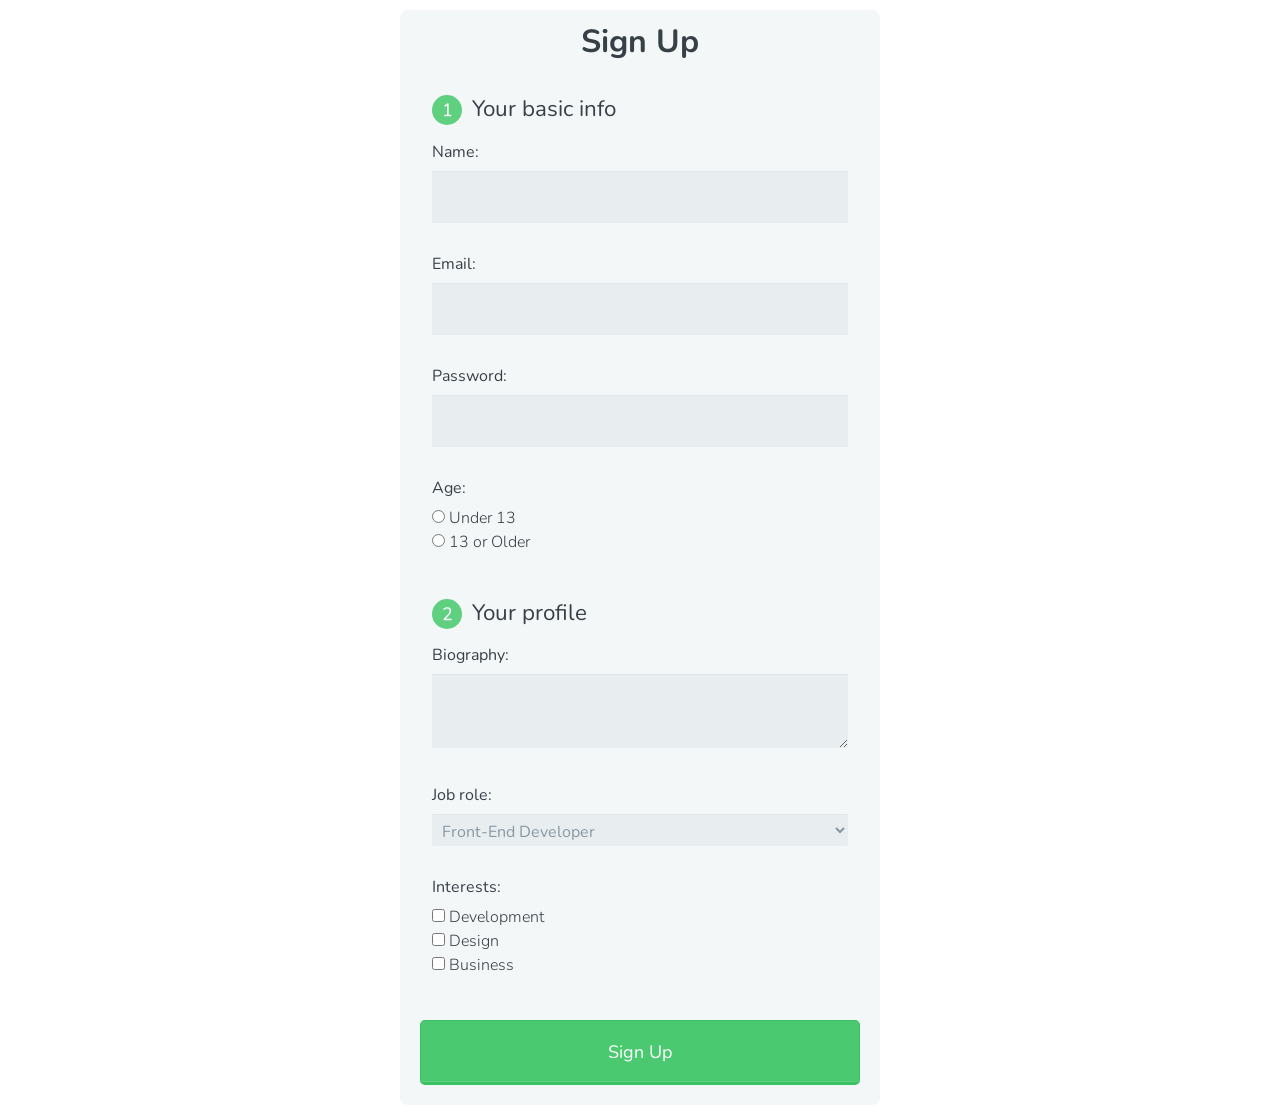
<file: HTML elements/Forms/index.html>
<!DOCTYPE html>
<html>
    <head>
        <meta charset="utf-8">
        <meta name="viewport" content="width=device-width, initial-scale=1.0">
        <title>Sign Up Form</title>
        <link rel="stylesheet" href="css/normalize.css">
        <link href='http://fonts.googleapis.com/css?family=Nunito:400,300' rel='stylesheet' type='text/css'>
        <link rel="stylesheet" href="css/main.css">
    </head>
    <body>

      <form action="index.html" method="post">
        
        <h1>Sign Up</h1>
        
        <fieldset>
          
          <legend><span class="number">1</span> Your basic info</legend>
          
          <label for="name">Name:</label>
          <input type="text" id="name" name="user_name">
          
          <label for="mail">Email:</label>
          <input type="email" id="mail" name="user_email">
          
          <label for="password">Password:</label>
          <input type="password" id="password" name="user_password">
          
          <label>Age:</label>
          <input type="radio" id="under_13" value="under_13" name="user_age"><label for="under_13" class="light">Under 13</label><br>
          <input type="radio" id="over_13" value="over_13" name="user_age"><label for="over_13" class="light">13 or Older</label>
        
        </fieldset>
        
        <fieldset>
          
          <legend><span class="number">2</span> Your profile</legend>
          
          <label for="bio">Biography:</label>
          <textarea id="bio" name="user_bio"></textarea>
          
          <label for="job">Job role:</label>
          <select id="job" name="user_job">
            <optgroup label="Web">
              <option value="frontend_developer">Front-End Developer</option>
              <option value="php_developer">PHP Developer</option>
              <option value="python_developer">Python Developer</option>
              <option value="rails_developer">Rails Developer</option>
              <option value="web_designer">Web Designer</option>
              <option value="wordpress_developer">WordPress Developer</option>
            </optgroup>
            <optgroup label="Mobile">
              <option value="android_developer">Android Developer</option>
              <option value="ios_developer">iOS Developer</option>
              <option value="mobile_designer">Mobile Designer</option>
            </optgroup>
            <optgroup label="Business">
              <option value="business_owner">Business Owner</option>
              <option value="freelancer">Freelancer</option>
            </optgroup>
          </select>
        
          <label>Interests:</label>
          <input type="checkbox" id="development" value="interest_development" name="user_interest"><label class="light" for="development">Development</label><br>
          <input type="checkbox" id="design" value="interest_design" name="user_interest"><label class="light" for="design">Design</label><br>
          <input type="checkbox" id="business" value="interest_business" name="user_interest"><label class="light" for="business">Business</label>
          
        </fieldset>
          
        <button type="submit">Sign Up</button>
        
      </form>
      
    </body>
</html>
</file>
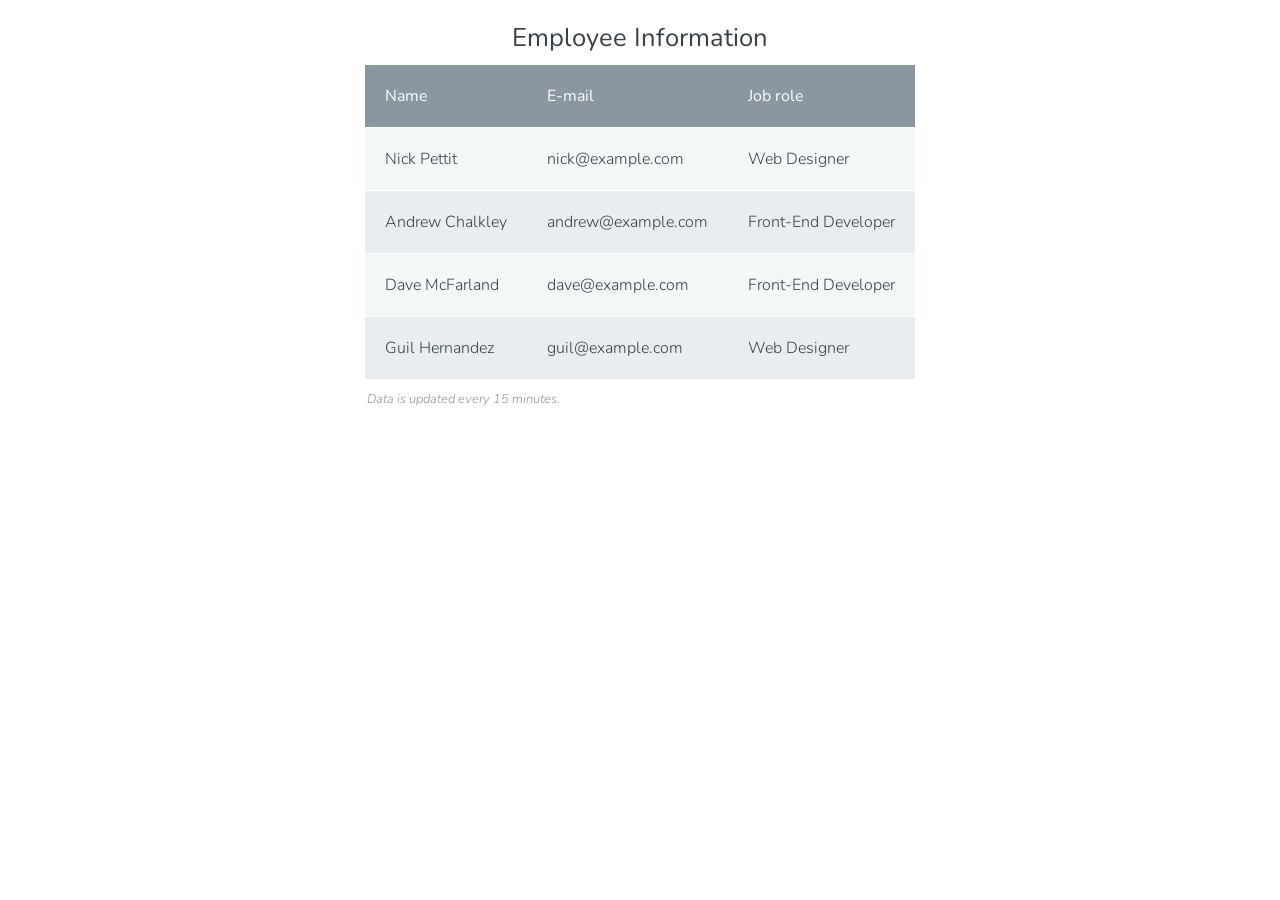
<file: HTML elements/Table Example/index.html>
<!DOCTYPE html>
<html>
  <head>
    <meta charset="utf-8">
    <meta name="viewport" content="width=device-width, initial-scale=1.0">
    <title>Employee Information</title>
    <link rel="stylesheet" href="css/normalize.css">
    <link href='http://fonts.googleapis.com/css?family=Nunito:400,300' rel='stylesheet' type='text/css'>
    <link rel="stylesheet" href="css/main.css">
  </head>
  <body>

    <table>
      <caption>Employee Information</caption>
      <thead>
        <tr>
          <th scope="col">Name</th>
          <th scope="col">E-mail</th>
          <th scope="col">Job role</th>
        </tr>
      </thead>
      <tfoot>
        <tr>
          <td colspan="3">Data is updated every 15 minutes.</td>
        </tr>
      </tfoot>
      <tbody>
        <tr>
          <th scope="row">Nick Pettit</th>
          <td>nick@example.com</td>
          <td>Web Designer</td>
        </tr>
        <tr>
          <th scope="row">Andrew Chalkley</th>
          <td>andrew@example.com</td>
          <td>Front-End Developer</td>
        </tr>
        <tr>
          <th scope="row">Dave McFarland</th>
          <td>dave@example.com</td>
          <td>Front-End Developer</td>
        </tr>
        <tr>
          <th scope="row">Guil Hernandez</th>
          <td>guil@example.com</td>
          <td>Web Designer</td>
        </tr>
      </tbody>
    </table>
    
  </body>
</html>
</file>
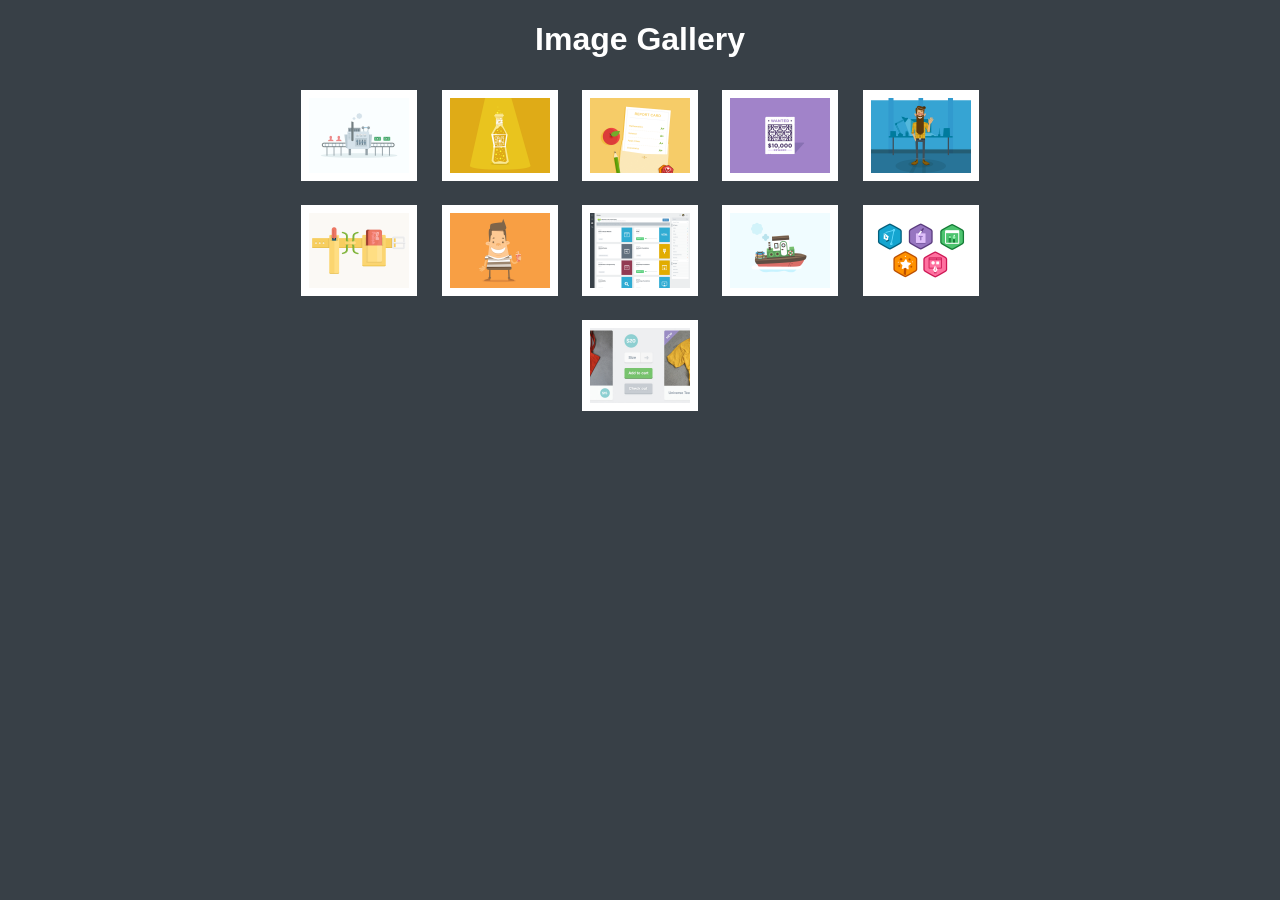
<file: Jquerry/lightbox/index.html>
<!DOCTYPE html>
<html>
<head>
	<link rel="stylesheet" href="css/style.css" type="text/css" media="screen" title="no title" charset="utf-8">
	<title>Image Gallery</title>
</head>
<body>
	<h1>Image Gallery</h1>
	<ul id="imageGallery">
		<li><a href="images/refferal_machine.png"><img src="images/refferal_machine.png" width="100" alt="Refferal Machine By Matthew Spiel"></a></li>
		<li><a href="images/space-juice.png"><img src="images/space-juice.png" width="100" alt="Space Juice by Mat Helme"></a></li>
		<li><a href="images/education.png"><img src="images/education.png" width="100" alt="Education by Chris Michel"></a></li>
		<li><a href="images/copy_mcrepeatsalot.png"><img src="images/copy_mcrepeatsalot.png" width="100" alt="Wanted: Copy McRepeatsalot by Chris Michel"></a></li>
		<li><a href="images/sebastian.png"><img src="images/sebastian.png" width="100" alt="Sebastian by Mat Helme"></a></li>
		<li><a href="images/skill-polish.png"><img src="images/skill-polish.png" width="100" alt="Skill Polish by Chris Michel"></a></li>
		<li><a href="images/chuck.png"><img src="images/chuck.png" width="100" alt="Chuck by Mat Helme"></a></li>
		<li><a href="images/library.png"><img src="images/library.png" width="100" alt="Library by Tyson Rosage"></a></li>
		<li><a href="images/boat.png"><img src="images/boat.png" width="100" alt="Boat by Griffin Moore"></a></li>
		<li><a href="images/illustrator_foundations.png"><img src="images/illustrator_foundations.png" width="100" alt="Illustrator Foundations by Matthew Spiel"></a></li>
		<li><a href="images/treehouse_shop.jpg"><img src="images/treehouse_shop.jpg" width="100" alt="Treehouse Shop by Eric Smith"></a></li>
	</ul>
	<script src="http://code.jquery.com/jquery-1.11.0.min.js" type="text/javascript" charset="utf-8"></script>
	<script src="js/app.js" type="text/javascript" charset="utf-8"></script>
</body>
</html>
</file>
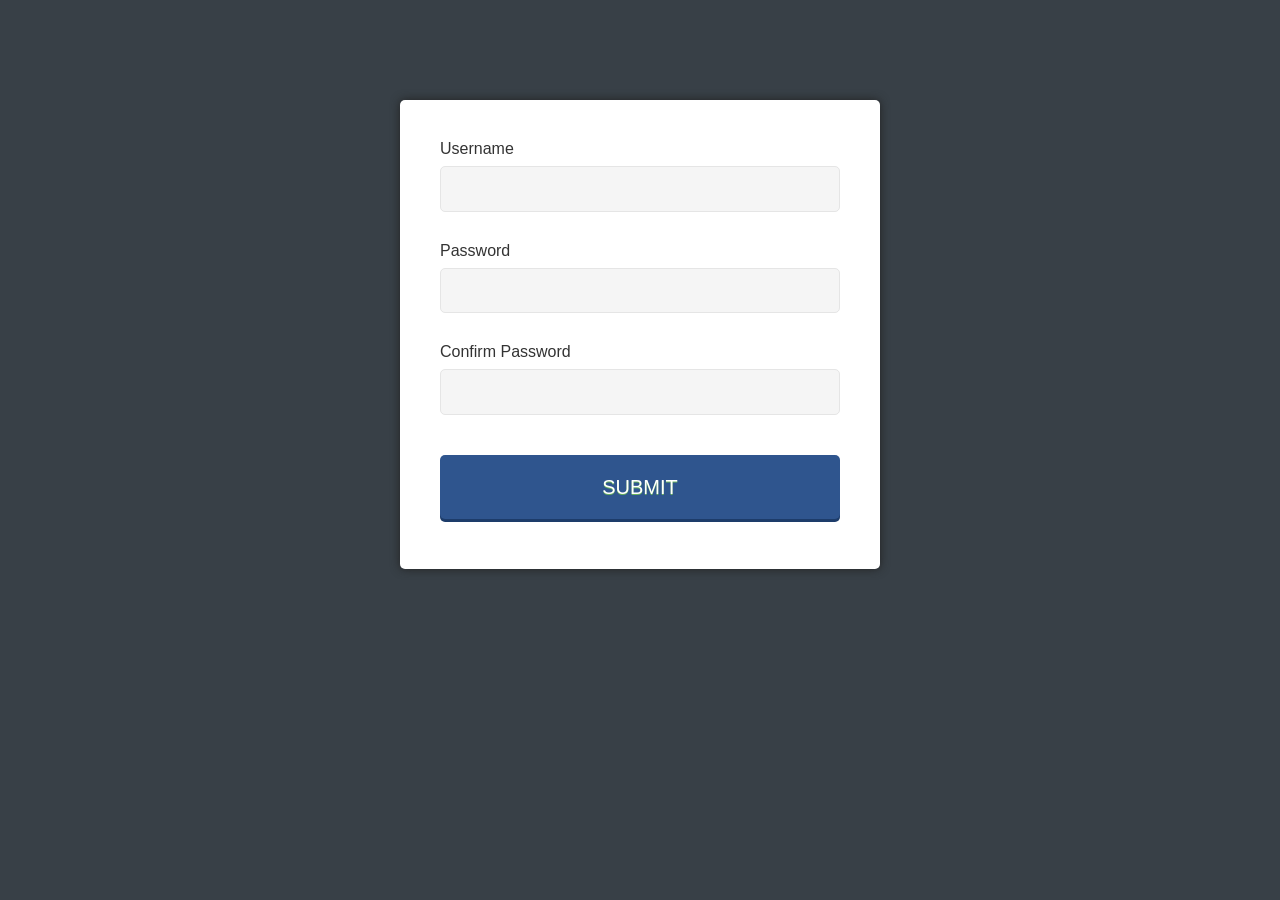
<file: Jquerry/sign_up_form_complete/index.html>
<!DOCTYPE html>
<html>
<head>
	<title>Sign Up Form</title>
	<link rel="stylesheet" href="css/style.css" type="text/css" media="screen" title="no title" charset="utf-8">
</head>
<body>

	<form action="#" method="post">
		<p>
			<label for="username">Username</label>
			<input id="username" name="username" type="text">
		</p>
		<p>
			<label for="password">Password</label>
			<input id="password" name="password" type="password">
			<span>Enter a password longer than 8 characters</span>
		</p>
		<p>
			<label for="confirm_password">Confirm Password</label>
			<input id="confirm_password" name="confirm_password" type="password">
			<span>Please confirm your password</span>
		</p>
		<p>
			<input type="submit" value="SUBMIT" id="submit">
		</p>
	</form>
	<script src="http://code.jquery.com/jquery-1.11.0.min.js" type="text/javascript" charset="utf-8"></script>
	<script src="js/app.js" type="text/javascript" charset="utf-8"></script>
</body>
</html>
</file>
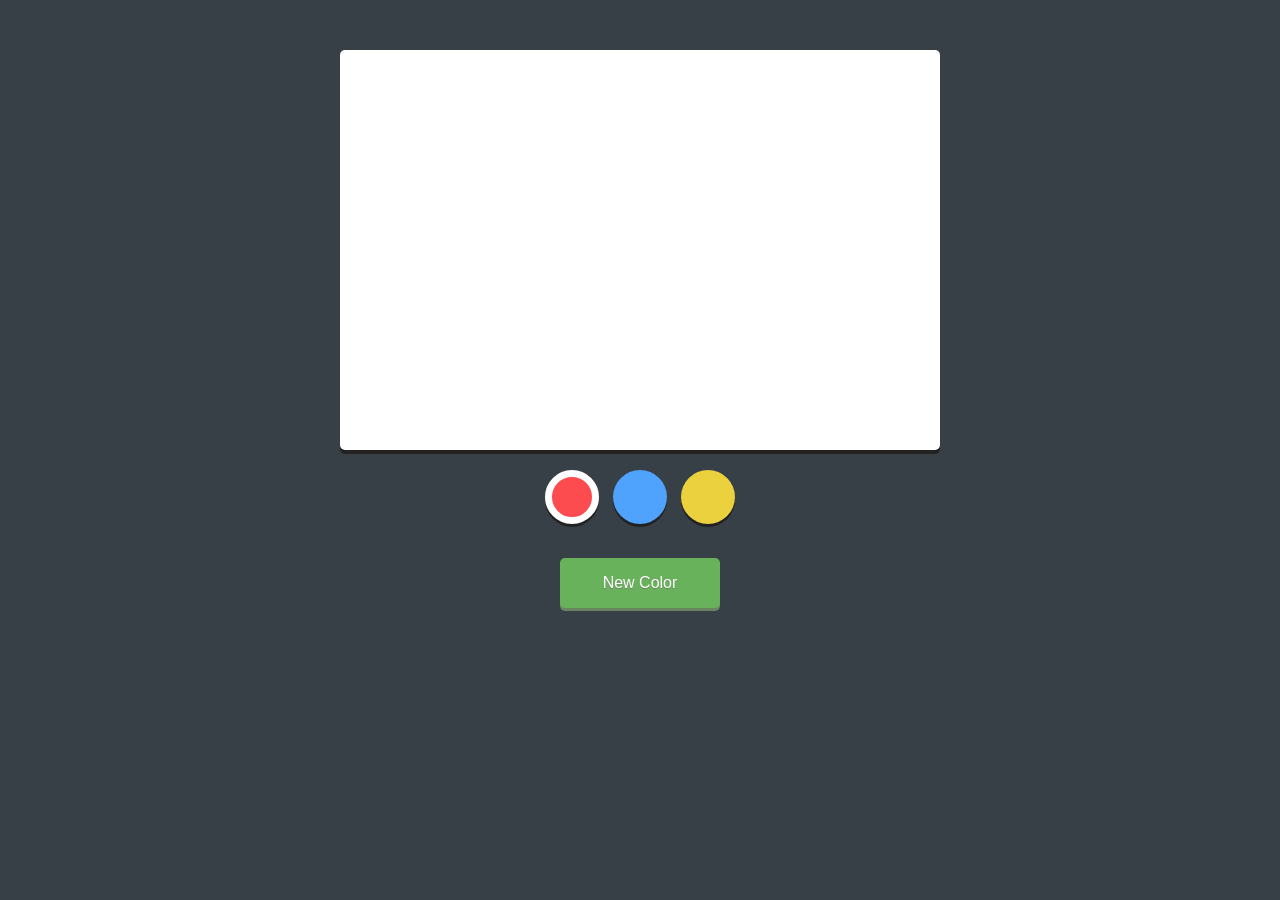
<file: Jquerry/simple_drawing_complete/index.html>
<!DOCTYPE html>
<html>
<head>
	<title>Simple Drawing Application</title>
	<link rel="stylesheet" href="css/style.css" type="text/css" media="screen" title="no title" charset="utf-8">
</head>
<body>
	<canvas	width="600" height="400"></canvas>
	<div class="controls">
		<ul>
			<li class="red selected"></li>
			<li class="blue"></li>
			<li class="yellow"></li>
		</ul>
		<button id="revealColorSelect">New Color</button>
		<div id="colorSelect">
			<span id="newColor"></span>
			<div class="sliders">
				<p>
					<label for="red">Red</label>
					<input id="red" name="red" type="range" min=0 max=255 value=0>
				</p>
				<p>
					<label for="green">Green</label>
					<input id="green" name="green" type="range" min=0 max=255 value=0>
				</p>
				<p>
					<label for="blue">Blue</label>
					<input id="blue" name="blue" type="range" min=0 max=255 value=0>
				</p>
			</div>
			<div>
			<button id="addNewColor">Add Color</button>
			</div>
		</div>
	</div>
	<script src="http://code.jquery.com/jquery-1.11.0.min.js" type="text/javascript" charset="utf-8"></script>
	<script src="js/app.js" type="text/javascript" charset="utf-8"></script>	
</body>
</html>
</file>
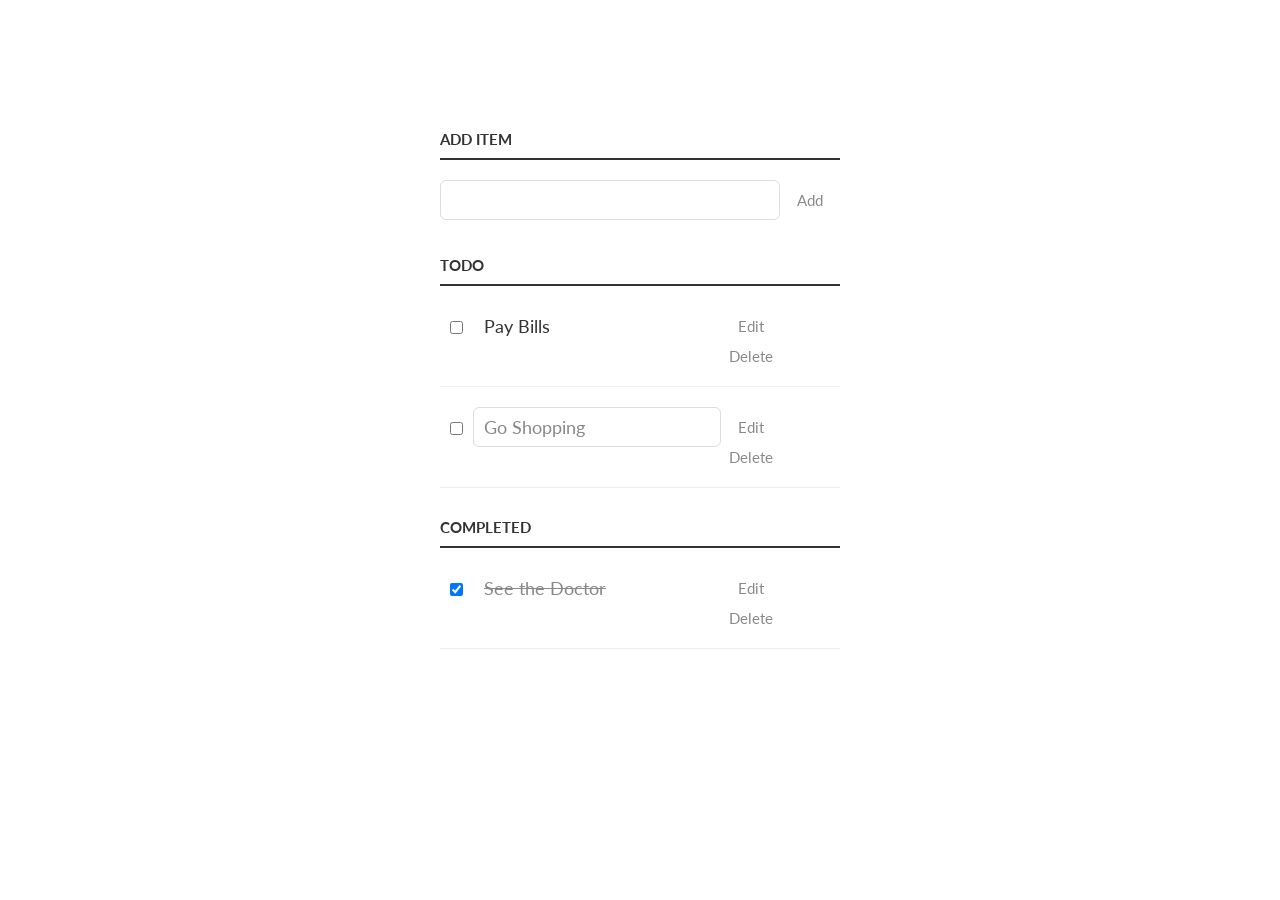
<file: javaScript/project_stages/project_stage2_end/index.html>
<!DOCTYPE html>
<html>
  <head>
    <title>Todo App</title>
    <link href='http://fonts.googleapis.com/css?family=Lato:300,400,700' rel='stylesheet' type='text/css'>
    <link rel="stylesheet" href="css/style.css" type="text/css" media="screen" charset="utf-8">    
  </head>
  <body>
    <div class="container">
      <p>
        <label for="new-task">Add Item</label><input id="new-task" type="text"><button>Add</button>
      </p>
      
      <h3>Todo</h3>
      <ul id="incomplete-tasks">
        <li><input type="checkbox"><label>Pay Bills</label><input type="text"><button class="edit">Edit</button><button class="delete">Delete</button></li>
        <li class="editMode"><input type="checkbox"><label>Go Shopping</label><input type="text" value="Go Shopping"><button class="edit">Edit</button><button class="delete">Delete</button></li>
        
      </ul>
      
      <h3>Completed</h3>
      <ul id="completed-tasks">
        <li><input type="checkbox" checked><label>See the Doctor</label><input type="text"><button class="edit">Edit</button><button class="delete">Delete</button></li>
      </ul>
    </div>

    <script type="text/javascript" src="js/app.js"></script>

  </body>
</html>
</file>
<file: Forms/form.css>
.form {
	min-width: 600px;
}

.form fieldset {
	margin-bottom: 16px;
	border: none;
}

.form .label {
	width: 130px;
	display: inline-block;
}

.form .input {
	display: inline-block;
}

.form .row {
	display: flex;
}

.form .input input {
	display: inline-block;;
}
</file>
<file: HTML elements/Forms/css/main.css>
*, *:before, *:after {
  -moz-box-sizing: border-box;
  -webkit-box-sizing: border-box;
  box-sizing: border-box;
}

body {
  font-family: 'Nunito', sans-serif;
  color: #384047;
}

form {
  max-width: 300px;
  margin: 10px auto;
  padding: 10px 20px;
  background: #f4f7f8;
  border-radius: 8px;
}

h1 {
  margin: 0 0 30px 0;
  text-align: center;
}

input[type="text"],
input[type="password"],
input[type="date"],
input[type="datetime"],
input[type="email"],
input[type="number"],
input[type="search"],
input[type="tel"],
input[type="time"],
input[type="url"],
textarea,
select {
  background: rgba(255,255,255,0.1);
  border: none;
  font-size: 16px;
  height: auto;
  margin: 0;
  outline: 0;
  padding: 15px;
  width: 100%;
  background-color: #e8eeef;
  color: #8a97a0;
  box-shadow: 0 1px 0 rgba(0,0,0,0.03) inset;
  margin-bottom: 30px;
}

input[type="radio"],
input[type="checkbox"] {
  margin: 0 4px 8px 0;
}

select {
  padding: 6px;
  height: 32px;
  border-radius: 2px;
}

button {
  padding: 19px 39px 18px 39px;
  color: #FFF;
  background-color: #4bc970;
  font-size: 18px;
  text-align: center;
  font-style: normal;
  border-radius: 5px;
  width: 100%;
  border: 1px solid #3ac162;
  border-width: 1px 1px 3px;
  box-shadow: 0 -1px 0 rgba(255,255,255,0.1) inset;
  margin-bottom: 10px;
}

fieldset {
  margin-bottom: 30px;
  border: none;
}

legend {
  font-size: 1.4em;
  margin-bottom: 10px;
}

label {
  display: block;
  margin-bottom: 8px;
}

label.light {
  font-weight: 300;
  display: inline;
}

.number {
  background-color: #5fcf80;
  color: #fff;
  height: 30px;
  width: 30px;
  display: inline-block;
  font-size: 0.8em;
  margin-right: 4px;
  line-height: 30px;
  text-align: center;
  text-shadow: 0 1px 0 rgba(255,255,255,0.2);
  border-radius: 100%;
}

@media screen and (min-width: 480px) {

  form {
    max-width: 480px;
  }

}
</file>
<file: HTML elements/Table Example/css/main.css>
*, *:before, *:after {
  -moz-box-sizing: border-box;
  -webkit-box-sizing: border-box;
  box-sizing: border-box;
}

body {
  font-family: 'Nunito', sans-serif;
  color: #384047;
}

table {
  max-width: 960px;
  margin: 10px auto;
}

caption {
  font-size: 1.6em;
  font-weight: 400;
  padding: 10px 0;
}

thead th {
  font-weight: 400;
  background: #8a97a0;
  color: #FFF;
}

tr {
  background: #f4f7f8;
  border-bottom: 1px solid #FFF;
  margin-bottom: 5px;
}

tr:nth-child(even) {
  background: #e8eeef;
}

th, td {
  text-align: left;
  padding: 20px;
  font-weight: 300;
}

tfoot tr {
  background: none;
}

tfoot td {
  padding: 10px 2px;
  font-size: 0.8em;
  font-style: italic;
  color: #8a97a0;
}
</file>
<file: Jquerry/lightbox/css/style.css>
body {
	font-family: sans-serif;
	background: #384047;
}
h1 {
	color: #fff;
	text-align: center
}

ul {
	list-style:none;
	margin: 0 auto;
	padding: 0;
	display: block;
	max-width: 780px;
	text-align: center;
}
ul li {
	display: inline-block;
	padding: 8px;
	background:white;
	margin:10px;
}
ul li img {
	display: block;
}
a {
	text-decoration: none;
}


#overlay {
	background: rgba(0,0,0,0.7);
	position: absolute;
	height: 100%;
	width: 100%;
	top: 0;
	left: 0;
	display: none;
	text-align: center;
}



#overlay img {
	margin-top: 10%;
}


#overlay p {
	color: white;
}
</file>
<file: Jquerry/sign_up_form_complete/css/style.css>
body {
  background: #384047;
  font-family: sans-serif;
  font-size: 10px
}
form {
  background: #fff;
  padding: 4em 4em 2em;
  max-width: 400px;
  margin: 100px auto 0;
  box-shadow: 0 0 1em #222;
  border-radius: 5px;
}
p {
  margin: 0 0 3em 0;
  position: relative;
}
label {
  display: block;
  font-size: 1.6em;
  margin: 0 0 .5em;
  color: #333;
}
input {
  display: block;
  box-sizing: border-box;
  width: 100%;
  outline: none
}
input[type="text"],
input[type="password"] {
  background: #f5f5f5;
  border: 1px solid #e5e5e5;
  font-size: 1.6em;
  padding: .8em .5em;
  border-radius: 5px;
}
input[type="text"]:focus,
input[type="password"]:focus {
  background: #fff
}
span {
  border-radius: 5px;
  display: block;
  font-size: 1.3em;
  text-align: center;
  position: absolute;
  background: #2F558E;
  left: 105%;
  top: 25px;
  width: 160px;
  padding: 7px 10px;
  color: #fff;
}
span:after {
  right: 100%;
  top: 50%;
  border: solid transparent;
  content: " ";
  height: 0;
  width: 0;
  position: absolute;
  pointer-events: none;
  border-color: rgba(136, 183, 213, 0);
  border-right-color: #2F558E;
  border-width: 8px;
  margin-top: -8px;
}
input[type="submit"] {
  background: #2F558E;
  box-shadow: 0 3px 0 0 #1D3C6A;
  border-radius: 5px;
  border: none;
  color: #fff;
  cursor: pointer;
  display: block;
  font-size: 2em;
  line-height: 1.6em;
  margin: 2em 0 0;
  outline: none;
  padding: .8em 0;
  text-shadow: 0 1px #68B25B;

}
</file>
<file: Jquerry/simple_drawing_complete/css/style.css>
body {
	background: #384047;
	font-family: sans-serif;
}
canvas {
	background: #fff;
	display: block;
	margin: 50px auto 10px;
	border-radius: 5px;
	box-shadow: 0 4px 0 0 #222;
	cursor: url(../img/cursor.png), crosshair;
}
.controls {
	min-height: 60px;
	margin: 0 auto;
	width: 600px;
	border-radius: 5px;
	overflow: hidden;
}
ul {
	list-style:none;
	margin: 0;
	float: 	left;
	padding: 10px 0 20px;
	width: 100%;
	text-align: center;
}

ul li, #newColor {
	display:block;
	height: 54px;
	width: 54px;
	border-radius: 60px;
	cursor: pointer;
	border: 0;
	box-shadow: 0 3px 0 0 #222;
}

ul li {
	display: inline-block;
	margin: 0 5px 10px;
}

.red {
	background: #fc4c4f;
}

.blue {
	background: #4fa3fc;
}

.yellow {
	background: #ECD13F;
}

.selected {
	border: 7px solid #fff;
	width: 40px;
	height: 40px;
}
button {
	background: #68B25B;
	box-shadow: 0 3px 0 0 #6A845F;
	color: #fff;
	outline: none;
	cursor: pointer;
	text-shadow: 0 1px #6A845F;
	display: block;
	font-size: 16px;
	line-height: 40px;
}
#revealColorSelect {
	border: none;
	border-radius: 5px;
	margin: 10px auto;
	padding: 5px 20px;
	width: 160px;
}

/* New Color Palette */
#colorSelect {
	background: #fff;
	border-radius: 5px;
	clear: both;
	margin: 20px auto 0;
	padding: 10px;
	width: 305px;
	position: relative;
		
	display:none;
}
#colorSelect:after {
	bottom: 100%;
	left: 50%;
	border: solid transparent;
	content: " ";
	height: 0;
	width: 0;
	position: absolute;
	pointer-events: none;
	border-color: rgba(255, 255, 255, 0);
	border-bottom-color: #fff;
	border-width: 10px;
	margin-left: -10px;
}

#newColor {
	width: 80px;
	height: 80px;
	border-radius: 3px;
	box-shadow: none;
	float: left;
	border: none;
	margin: 10px 20px 20px 10px;

}
.sliders p {
	margin: 8px 0;
	vertical-align: middle;
}
.sliders label {
	display: inline-block;
	margin: 0 10px 0 0;
	width: 35px;
	font-size: 14px;
	color: #6D574E;
}
.sliders input {
	position: relative;
	top: 2px;
}
#colorSelect button {
	border: none;
	border-top: 1px solid #6A845F;
	border-radius: 0 0 5px 5px;
	clear: both;
	margin: 10px -10px -7px;
	padding: 5px 10px;
	width: 325px;
}
</file>
<file: javaScript/project_stages/project_stage2_end/css/style.css>
/* Basic Style */
body {
  background: #fff;
  color: #333;
  font-family: Lato, sans-serif;
}
.container {
  display: block;
  width: 400px;
  margin: 100px auto 0;
}
ul {
  margin: 0;
  padding: 0;
}
li * {
  float: left;
}
li, h3 {
  clear:both;
  list-style:none;
}
input, button {
  outline: none;
}
button {
  background: none;
  border: 0px;
  color: #888;
  font-size: 15px;
  width: 60px;
  margin: 10px 0 0;
  font-family: Lato, sans-serif;
  cursor: pointer;
}
button:hover {
  color: #333;
}
/* Heading */
h3,
label[for='new-task'] {
  color: #333;
  font-weight: 700;
  font-size: 15px;
  border-bottom: 2px solid #333;
  padding: 30px 0 10px;
  margin: 0;
  text-transform: uppercase;
}
input[type="text"] {
  margin: 0;
  font-size: 18px;
  line-height: 18px;
  height: 18px;
  padding: 10px;
  border: 1px solid #ddd;
  background: #fff;
  border-radius: 6px;
  font-family: Lato, sans-serif;
  color: #888;
}
input[type="text"]:focus {
  color: #333;
}

/* New Task */
label[for='new-task'] {
  display: block;
  margin: 0 0 20px;
}
input#new-task {
  float: left;
  width: 318px;
}
p > button:hover {
  color: #0FC57C;
}

/* Task list */
li {
  overflow: hidden;
  padding: 20px 0;
  border-bottom: 1px solid #eee;
}
li > input[type="checkbox"] {
  margin: 0 10px;
  position: relative;
  top: 15px;
}
li > label {
  font-size: 18px;
  line-height: 40px;
  width: 237px;
  padding: 0 0 0 11px;
}
li >  input[type="text"] {
  width: 226px;
}
li > .delete:hover {
  color: #CF2323;
}

/* Completed */
#completed-tasks label {
  text-decoration: line-through;
  color: #888;
}

/* Edit Task */
ul li input[type=text] {
  display:none;
}

ul li.editMode input[type=text] {
  display:block;
}

ul li.editMode label {
  display:none;
}
</file>
